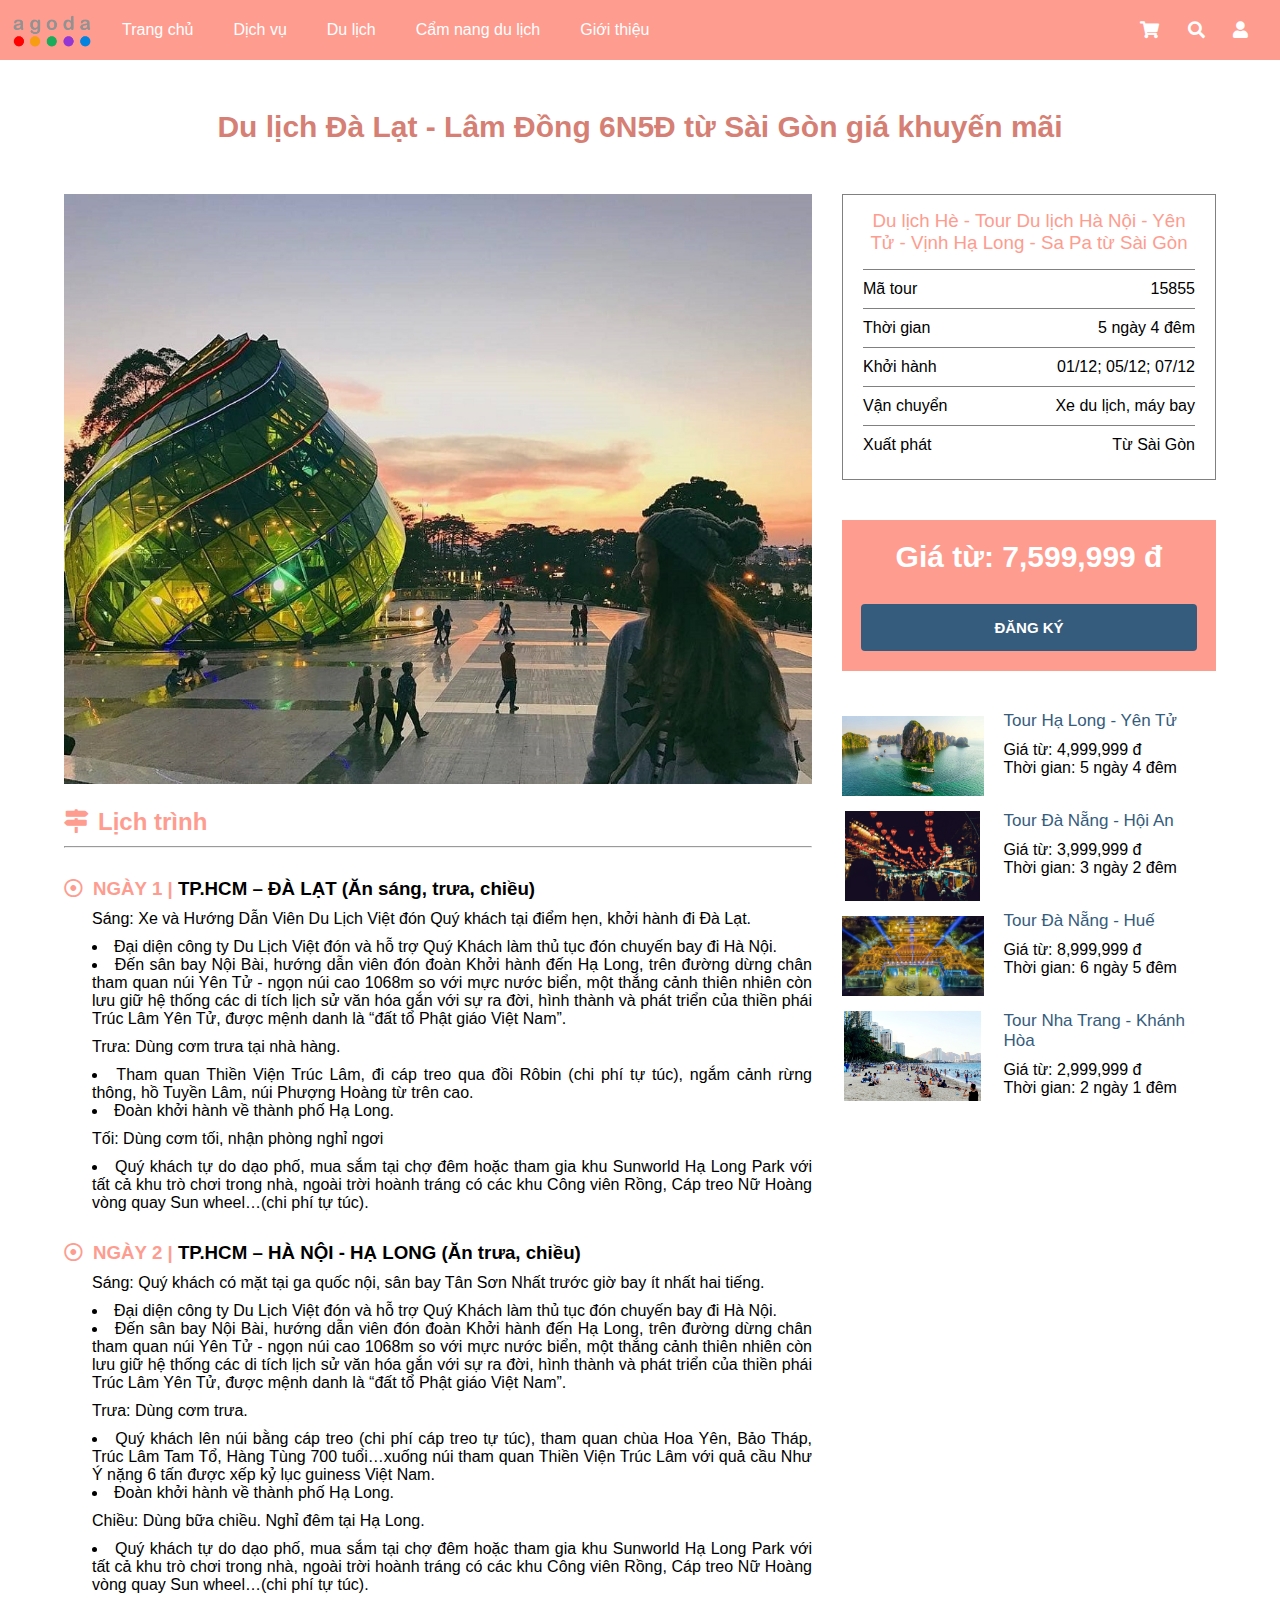
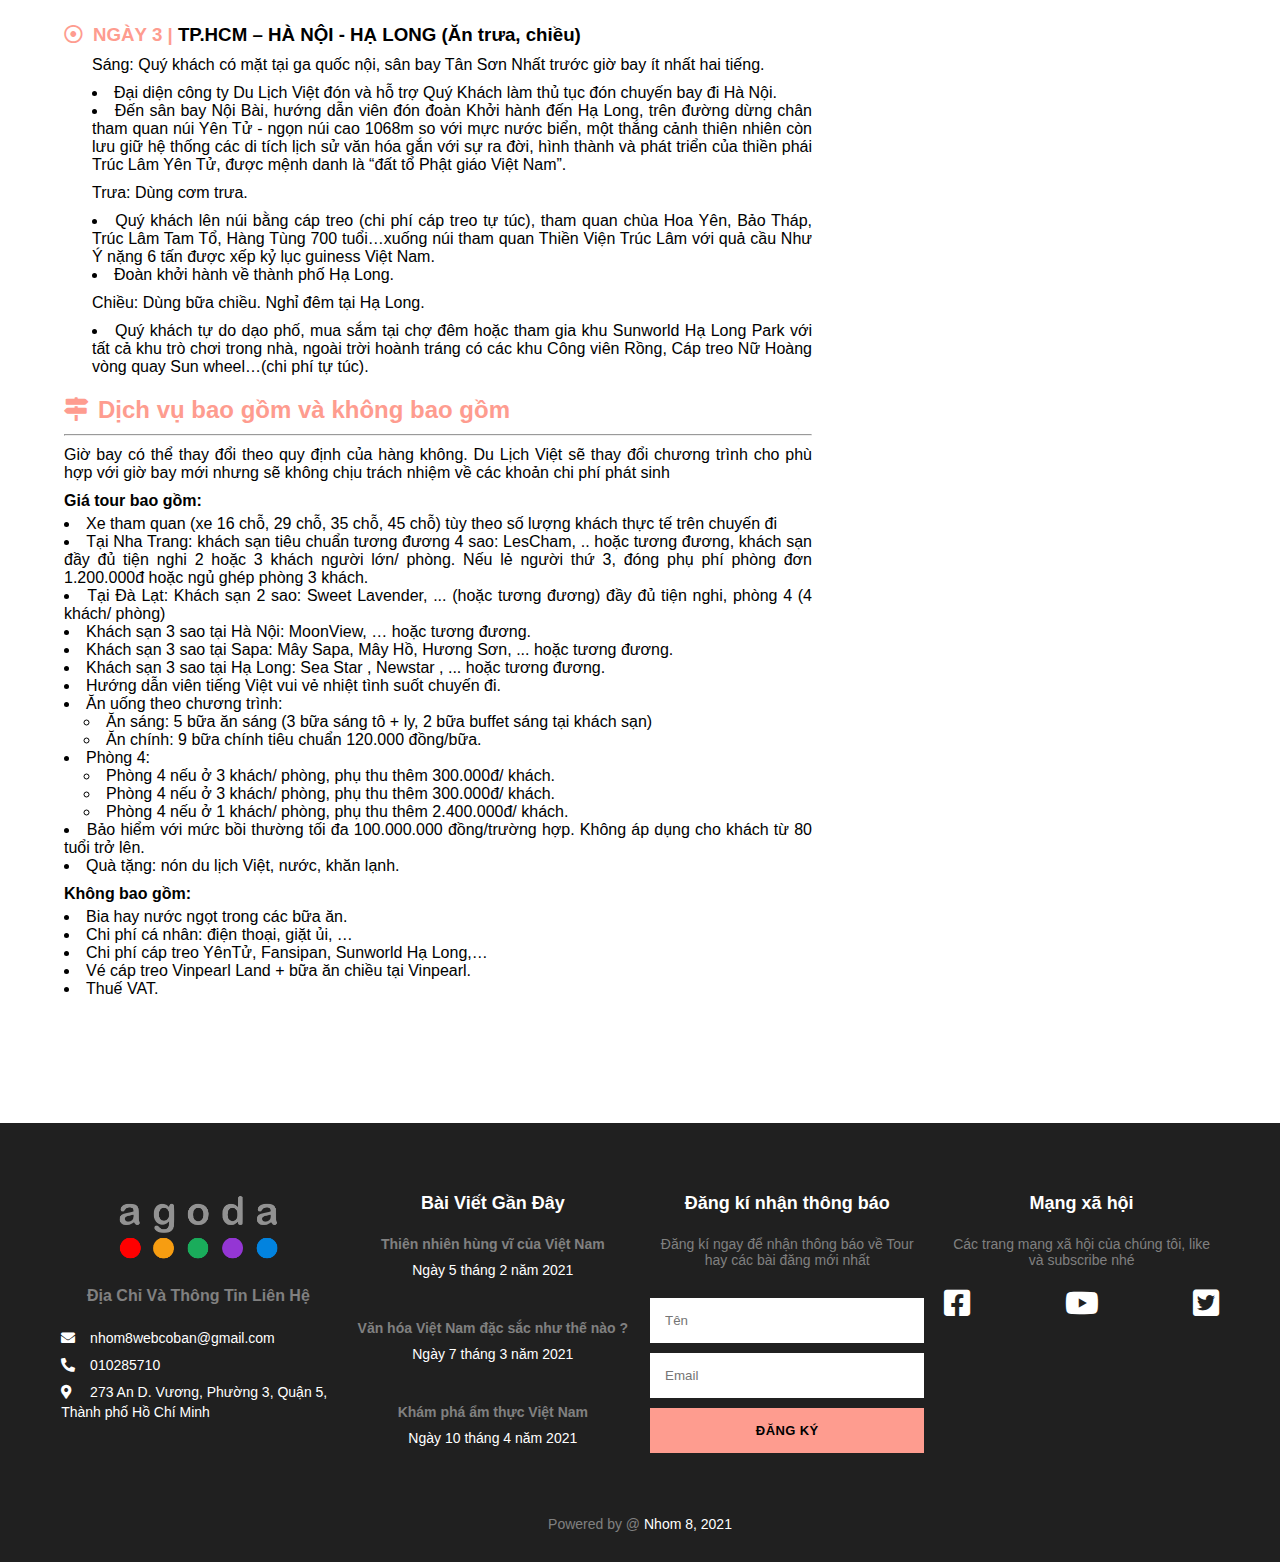
<file: DaLat.html>
<!DOCTYPE html>
<html lang="en">
<head>
    <meta charset="UTF-8">
    <meta http-equiv="X-UA-Compatible" content="IE=edge">
    <meta name="viewport" content="width=device-width, initial-scale=1.0">
    <link rel="stylesheet" href="./css/style.css">
    <link rel="stylesheet" href="./css/styletour.css">
    <link rel="stylesheet" href="./fonts/fontawesome-free-5.15.4/css/all.min.css">
    <link rel="shortcut icon" type="image/png" href="./img/favi.png"/>

    <title>Đà Lạt - Lâm Đồng</title>
</head>
<body>
    <div class="header">
        <!-- NAVBAR -->
        <div class="header-nav">
            <div class="header-logo"> 
                <a href="./index.html" class="header-logo-img"><img src="./img/Agoda_logo.png" alt=""></a>
            </div>
            <ul class="nav-list">
                    <!-- NAV home -->
                    <li class="nav-item">
                        <a href="./index.html" class="nav-item-link">Trang chủ</a>
                    </li>
                    <!-- NAV Dich vu -->
                    <li class="nav-item">
                        <a href="#" class="nav-item-link">Dịch vụ</a>

                        <div class="subnav">
                            <ul class="subnav-ul">
                                <li class="subnav-item">
                                    <a href="" class="subnav-item-link">
                                        Thuê xe
                                    </a>
                                </li>
                                <li class="subnav-item">
                                    <a href="" class="subnav-item-link">
                                        Vé máy bay
                                    </a>
                                </li>
                                <li class="subnav-item">
                                    <a href="" class="subnav-item-link">
                                        Bảo hiểm du lịch
                                    </a>
                                </li>
                        
                            </ul>
                        </div>
                    </li>

                    <!-- NAV du lich -->
                    <li class="nav-item">
                    <a href="#" class="nav-item-link">Du lịch</a>

                    <div class="subnav">
                        <ul class="subnav-ul">
                            <li class="subnav-item">
                                <a href="" class="subnav-item-link">
                                    Du lịch miền Bắc
                                </a>
                            </li>
                            <li class="subnav-item">
                                <a href="" class="subnav-item-link">
                                   Du lịch miền Trung 
                                </a>
                            </li>
                            <li class="subnav-item">
                                <a href="" class="subnav-item-link">
                                    Du lịch miền Nam
                                </a>
                            </li>
                            <li class="subnav-item">
                                <a href="" class="subnav-item-link">
                                    Du lịch miền Tây
                                </a>
                            </li>
                    
                        </ul>
                    </div>
                    </li>
                
                    <!-- NAV cam nang -->
                    <li class="nav-item">
                    <a href="#" class="nav-item-link">Cẩm nang du lịch</a>

                    <div class="subnav">
                        <ul class="subnav-ul">
                            <li class="subnav-item">
                                <a href="" class="subnav-item-link">
                                    Mẹo du lịch
                                </a>
                            </li>
                            <li class="subnav-item">
                                <a href="" class="subnav-item-link">
                                    Chia sẻ kinh nghiệm
                                </a>
                            </li>
                    
                        </ul>
                    </div>
                    </li>
                     <!-- NAV gioi thieu -->
                     <li class="nav-item">
                        <a href="#" class="nav-item-link">Giới thiệu</a>     

                        <div class="subnav">
                            <ul class="subnav-ul">
                                <li class="subnav-item">
                                    <a href="" class="subnav-item-link">
                                        Về chúng tôi
                                        </a>
                                </li>
                                <li class="subnav-item">
                                    <a href="" class="subnav-item-link">
                                        Lĩnh vực hoạt động
                                         </a>
                                </li>
                                <li class="subnav-item">
                                    <a href="" class="subnav-item-link">
                                        Nhân sự
                                        </a>
                                </li>
                                <li class="subnav-item">
                                    <a href="" class="subnav-item-link">
                                        Liên hệ
                                        </a>
                                </li>
                                <li class="subnav-item">
                                    <a href="" class="subnav-item-link">
                                        Dự án sắp tới
                                        </a>
                                </li>
                            </ul>
                        </div>
                    </li>
            </ul>
        </div>
        <div class="icon-list">
                <a href=""><i class="fas fa-shopping-cart"></i></a>
                <a href=""><i class="fas fa-search"></i></a>
                <a href=""><i class="fas fa-user"></i></a>
        </div>

    </div>
    <div class="main-noidungtour">
        <h2>Du lịch Đà Lạt - Lâm Đồng 6N5Đ từ Sài Gòn giá khuyến mãi</h2>
        <div class="noidungtour">
            <div class="content-introduce">
                <div class="big-img">
                    <img src="./img/halongitem4.jpg" alt="">
                </div>
                <div class="lichtrinh">
                    <h2 class="capital"><i class="fas fa-map-signs"></i>Lịch trình</h2>
                    <hr>
                    <ul class="ngay">
                        <h3><span><i class="far fa-dot-circle"></i>NGÀY 1 |</span> TP.HCM – ĐÀ LẠT (Ăn sáng, trưa, chiều)</h3>
                        <li class="buoi">
                            <h4>Sáng: Xe và Hướng Dẫn Viên Du Lịch Việt đón Quý khách tại điểm hẹn, khởi hành đi Đà Lạt.</h4>
                            <ul>
                                <li>Đại diện công ty Du Lịch Việt đón và hỗ trợ Quý Khách làm thủ tục đón chuyến bay đi Hà Nội.</li>
                                <li>Đến sân bay Nội Bài, hướng dẫn viên đón đoàn Khởi hành đến Hạ Long, trên đường dừng chân tham quan núi Yên Tử - ngọn núi cao 1068m so với mực nước biển, một thắng cảnh thiên nhiên còn lưu giữ hệ thống các di tích lịch sử văn hóa gắn với sự ra đời, hình thành và phát triển của thiền phái Trúc Lâm Yên Tử, được mệnh danh là “đất tổ Phật giáo Việt Nam”.</li>
                            </ul>
                        </li>
                        <li class="buoi">
                            <h4>Trưa: Dùng cơm trưa tại nhà hàng.</h4>
                            <ul>
                                <li>Tham quan Thiền Viện Trúc Lâm, đi cáp treo qua đồi Rôbin (chi phí tự túc), ngắm cảnh rừng thông, hồ Tuyền Lâm, núi Phượng Hoàng từ trên cao.</li>
                                <li>Đoàn khởi hành về thành phố Hạ Long.</li>
                            </ul>
                        </li>
                        <li class="buoi">
                            <h4>Tối: Dùng cơm tối, nhận phòng nghỉ ngơi</h4>
                            <ul>
                                <li>Quý khách tự do dạo phố, mua sắm tại chợ đêm hoặc tham gia khu Sunworld Hạ Long Park với tất cả khu trò chơi trong nhà, ngoài trời hoành tráng có các khu Công viên Rồng, Cáp treo Nữ Hoàng vòng quay Sun wheel…(chi phí tự túc).</li>
                            </ul>
                        </li>
                    </ul>
                    <ul class="ngay">
                        <h3><span><i class="far fa-dot-circle"></i>NGÀY 2 |</span> TP.HCM – HÀ NỘI - HẠ LONG (Ăn trưa, chiều)</h3>
                        <li class="buoi">
                            <h4>Sáng: Quý khách có mặt tại ga quốc nội, sân bay Tân Sơn Nhất trước giờ bay ít nhất hai tiếng.</h4>
                            <ul>
                                <li>Đại diện công ty Du Lịch Việt đón và hỗ trợ Quý Khách làm thủ tục đón chuyến bay đi Hà Nội.</li>
                                <li>Đến sân bay Nội Bài, hướng dẫn viên đón đoàn Khởi hành đến Hạ Long, trên đường dừng chân tham quan núi Yên Tử - ngọn núi cao 1068m so với mực nước biển, một thắng cảnh thiên nhiên còn lưu giữ hệ thống các di tích lịch sử văn hóa gắn với sự ra đời, hình thành và phát triển của thiền phái Trúc Lâm Yên Tử, được mệnh danh là “đất tổ Phật giáo Việt Nam”.</li>
                            </ul>
                        </li>
                        <li class="buoi">
                            <h4>Trưa: Dùng cơm trưa.</h4>
                            <ul>
                                <li>Quý khách lên núi bằng cáp treo (chi phí cáp treo tự túc), tham quan chùa Hoa Yên, Bảo Tháp, Trúc Lâm Tam Tổ, Hàng Tùng 700 tuổi…xuống núi tham quan Thiền Viện Trúc Lâm với quả cầu Như Ý nặng 6 tấn được xếp kỷ lục guiness Việt Nam.</li>
                                <li>Đoàn khởi hành về thành phố Hạ Long.</li>
                            </ul>
                        </li>
                        <li class="buoi">
                            <h4>Chiều: Dùng bữa chiều. Nghỉ đêm tại Hạ Long.</h4>
                            <ul>
                                <li>Quý khách tự do dạo phố, mua sắm tại chợ đêm hoặc tham gia khu Sunworld Hạ Long Park với tất cả khu trò chơi trong nhà, ngoài trời hoành tráng có các khu Công viên Rồng, Cáp treo Nữ Hoàng vòng quay Sun wheel…(chi phí tự túc).</li>
                            </ul>
                        </li>
                    </ul>
                    <ul class="ngay">
                        <h3><span><i class="far fa-dot-circle"></i>NGÀY 3 |</span> TP.HCM – HÀ NỘI - HẠ LONG (Ăn trưa, chiều)</h3>
                        <li class="buoi">
                            <h4>Sáng: Quý khách có mặt tại ga quốc nội, sân bay Tân Sơn Nhất trước giờ bay ít nhất hai tiếng.</h4>
                            <ul>
                                <li>Đại diện công ty Du Lịch Việt đón và hỗ trợ Quý Khách làm thủ tục đón chuyến bay đi Hà Nội.</li>
                                <li>Đến sân bay Nội Bài, hướng dẫn viên đón đoàn Khởi hành đến Hạ Long, trên đường dừng chân tham quan núi Yên Tử - ngọn núi cao 1068m so với mực nước biển, một thắng cảnh thiên nhiên còn lưu giữ hệ thống các di tích lịch sử văn hóa gắn với sự ra đời, hình thành và phát triển của thiền phái Trúc Lâm Yên Tử, được mệnh danh là “đất tổ Phật giáo Việt Nam”.</li>
                            </ul>
                        </li>
                        <li class="buoi">
                            <h4>Trưa: Dùng cơm trưa.</h4>
                            <ul>
                                <li>Quý khách lên núi bằng cáp treo (chi phí cáp treo tự túc), tham quan chùa Hoa Yên, Bảo Tháp, Trúc Lâm Tam Tổ, Hàng Tùng 700 tuổi…xuống núi tham quan Thiền Viện Trúc Lâm với quả cầu Như Ý nặng 6 tấn được xếp kỷ lục guiness Việt Nam.</li>
                                <li>Đoàn khởi hành về thành phố Hạ Long.</li>
                            </ul>
                        </li>
                        <li class="buoi">
                            <h4>Chiều: Dùng bữa chiều. Nghỉ đêm tại Hạ Long.</h4>
                            <ul>
                                <li>Quý khách tự do dạo phố, mua sắm tại chợ đêm hoặc tham gia khu Sunworld Hạ Long Park với tất cả khu trò chơi trong nhà, ngoài trời hoành tráng có các khu Công viên Rồng, Cáp treo Nữ Hoàng vòng quay Sun wheel…(chi phí tự túc).</li>
                            </ul>
                        </li>
                    </ul>

                </div>
                <div class="dichvu">
                    <h2 class="capital"><i class="fas fa-map-signs"></i>Dịch vụ bao gồm và không bao gồm</h2>
                    <hr>
                    <p class="extra">Giờ bay có thể thay đổi theo quy định của hàng không. Du Lịch Việt sẽ thay đổi chương trình cho phù hợp với giờ bay mới nhưng sẽ không chịu trách nhiệm về các khoản chi phí phát sinh</p>
                    <div class="baogom">
                        <h4>Giá tour bao gồm:</h4>
                        <ul>
                            <li>Xe tham quan (xe 16 chỗ, 29 chỗ, 35 chỗ, 45 chỗ) tùy theo số lượng khách thực tế trên chuyến đi</li>
                            <li>Tại Nha Trang: khách sạn tiêu chuẩn tương đương 4 sao: LesCham, .. hoặc tương đương, khách sạn đầy đủ tiện nghi 2 hoặc 3 khách người lớn/ phòng. Nếu lẻ người thứ 3, đóng phụ phí phòng đơn 1.200.000đ hoặc ngủ ghép phòng 3 khách.</li>
                            <li>Tại Đà Lạt: Khách sạn 2 sao: Sweet Lavender, ... (hoặc tương đương) đầy đủ tiện nghi, phòng 4 (4 khách/ phòng)</li>
                            <li>Khách sạn 3 sao tại Hà Nội: MoonView, … hoặc tương đương.</li>
                            <li>Khách sạn 3 sao tại Sapa: Mây Sapa, Mây Hồ, Hương Sơn, ... hoặc tương đương.</li>
                            <li>Khách sạn 3 sao tại Hạ Long: Sea Star , Newstar , ... hoặc tương đương.</li>
                            <li>Hướng dẫn viên tiếng Việt vui vẻ nhiệt tình suốt chuyến đi.</li>
                            <li>Ăn uống theo chương trình: </li>
                            <ul class="sublist">
                                <li>Ăn sáng: 5 bữa ăn sáng (3 bữa sáng tô + ly, 2 bữa buffet sáng tại khách sạn)</li>
                                <li>Ăn chính: 9 bữa chính tiêu chuẩn 120.000 đồng/bữa.</li>
                            </ul>
                            <li>Phòng 4: </li>
                            <ul class="sublist">
                                <li>Phòng 4 nếu ở 3 khách/ phòng, phụ thu thêm 300.000đ/ khách.</li>
                                <li>Phòng 4 nếu ở 3 khách/ phòng, phụ thu thêm 300.000đ/ khách.</li>
                                <li>Phòng 4 nếu ở 1 khách/ phòng, phụ thu thêm 2.400.000đ/ khách.</li>
                            </ul>
                            <li>Bảo hiểm với mức bồi thường tối đa 100.000.000 đồng/trường hợp. Không áp dụng cho khách từ 80 tuổi trở lên.</li>
                            <li>Quà tặng: nón du lịch Việt, nước, khăn lạnh.</li>
                        </ul>
                    </div>
                    <div class="khongbaogom">
                        <h4>Không bao gồm:</h4>
                        <ul>
                            <li>Bia hay nước ngọt trong các bữa ăn.</li>
                            <li>Chi phí cá nhân: điện thoại, giặt ủi, …</li>
                            <li>Chi phí cáp treo YênTử, Fansipan, Sunworld Hạ Long,…</li>
                            <li>Vé cáp treo Vinpearl Land + bữa ăn chiều tại Vinpearl.</li>
                            <li>Thuế VAT.</li>
                        </ul>
                    </div>
                </div>
            </div>
            <div class="content-booking">
                <ul class="infor-booking">
                    <div>
                        <h3>Du lịch Hè - Tour Du lịch Hà Nội - Yên Tử - Vịnh Hạ Long - Sa Pa từ Sài Gòn</h3>
                        <li class="row">
                            <h4>Mã tour</h4>
                            <p>15855</p>
                        </li>
                        <li class="row">
                            <h4>Thời gian</h4>
                            <p>5 ngày 4 đêm</p>
                        </li>
                        <li class="row">
                            <h4>Khởi hành</h4>
                            <p>01/12; 05/12; 07/12</p>
                        </li>
                        <li class="row">
                            <h4>Vận chuyển</h4>
                            <p>Xe du lịch, máy bay</p>
                        </li>
                        <li class="row">
                            <h4>Xuất phát</h4>
                            <p>Từ Sài Gòn</p>
                        </li>
                    </div>
                </ul>
                <div class="register">
                    <h2>Giá từ: 7,599,999 đ</h2>
                    <input value="ĐĂNG KÝ" type="submit" class="btn-register"></button>
                </div>
                <div class="gioithieu">
                    <div class="main-gt">
                        <div class="row item">
                            <div class="gt-item-img">
                                <a href="./HaLong.html"><img class ="image" src="./img/halongitem1.jpg" alt=""></a> 
                            </div>
                            <div class="gt-item-content">
                                <a href="./HaLong.html">Tour Hạ Long - Yên Tử</a> 
                                <p>Giá từ: 4,999,999 đ</p>
                                <p>Thời gian: 5 ngày 4 đêm</p>
                            </div>
                        </div>
                        <div class="row item">
                            <div class="gt-item-img">
                                <a href="./HoiAn.html"><img class ="image" src="./img/halongitem3.jpg" alt=""></a> 
                            </div>
                            <div class="gt-item-content">
                                <a href="./HoiAn.html">Tour Đà Nẵng - Hội An</a> 
                                <p>Giá từ: 3,999,999 đ</p>
                                <p>Thời gian: 3 ngày 2 đêm</p>
                            </div>
                        </div>
                        <div class="row item">
                            <div class="gt-item-img">
                                <a href="./Hue.html"><img class ="image" src="./img/halongitem2.jpg" alt=""></a> 
                            </div>
                            <div class="gt-item-content">
                                <a href="./Hue.html">Tour Đà Nẵng - Huế</a> 
                                <p>Giá từ: 8,999,999 đ</p>
                                <p>Thời gian: 6 ngày 5 đêm</p>
                            </div>
                        </div>
                        <div class="row item">
                            <div class="gt-item-img">
                                <a href="./NhaTrang.html"><img class ="image" src="./img/halongitem5.jpg" alt=""></a> 
                            </div>
                            <div class="gt-item-content">
                                <a href="./NhaTrang.html">Tour Nha Trang - Khánh Hòa</a> 
                                <p>Giá từ: 2,999,999 đ</p>
                                <p>Thời gian: 2 ngày 1 đêm</p>
                            </div>
                        </div>
                    </div>
                </div>
            </div>
        </div>
    </div>
    <div class="footer">
        <div class="main-footer">
            <div class="row body-footer">
                <div class="body-footer-section">
                    <div class="footer-img">
                        <img src="./img/Agoda_logo.png" alt="">
                    </div>
                    <p class="footer-img-text">
                        <b> Địa Chỉ Và Thông Tin Liên Hệ </b>                       
                    </p>
                    <div class="footer-infor">
                        <div class="footer-infor-section">
                            <i class="fas fa-envelope"></i>
                            <a href="">nhom8webcoban@gmail.com</a>
                        </div>
                        <div class="footer-infor-section">
                            <i class="fas fa-phone-alt"></i>
                            <a href="">010285710</a>
                        </div>
                        <div class="footer-infor-section">
                            <i class="fas fa-map-marker-alt"></i>
                            <a href="">273 An D. Vương, Phường 3, Quận 5, Thành phố Hồ Chí Minh</a>
                        </div>
                    </div>
                </div>
                <div class="body-footer-section">
                    <h2 class="head-text-recent-post">Bài Viết Gần Đây</h2>
                    <div class="body-recent-post">
                        <div class="body-recent-post-item">
                            <a href="./thiennhienhungvi.html" class="sub-text-subscribe recent-post-location"><b>Thiên nhiên hùng vĩ của Việt Nam</b></a>
                            <a href="./thiennhienhungvi.html" class="recent-post-time">Ngày 5 tháng 2 năm 2021</a>
                        </div>
                        <div class="body-recent-post-item">
                            <a href="./vanhoa.html" class="sub-text-subscribe recent-post-location"><b>Văn hóa Việt Nam đặc sắc như thế nào ?</b></a>
                            <a href="./vanhoa.html" class="recent-post-time">Ngày 7 tháng 3 năm 2021</a>
                        </div>
                        <div class="body-recent-post-item">
                            <a href="./amthucphongphu.html" class="sub-text-subscribe recent-post-location"><b>Khám phá ẩm thực Việt Nam</b></a>
                            <a href="./amthucphongphu.html" class="recent-post-time">Ngày 10 tháng 4 năm 2021</a>
                        </div>

                    </div>
                </div>
                <div class="body-footer-section">
                    <h2 class="head-text-subscribe">Đăng kí nhận thông báo</h2>
                    <p class="sub-text-subscribe">Đăng kí ngay để nhận thông báo về Tour hay các bài đăng mới nhất</p>
                    <div class="body-subscribe">
                        <form action="" class="form-subscribe">
                            <input type="text" name="" placeholder="Tên" class="form-name">
                            <input type="email" name="" placeholder="Email" class="form-email">
                            <input value="ĐĂNG KÝ" type="submit" class="form-submit"></button>
                        </form>
                    </div>
                </div>
                <div class="body-footer-section">
                    <h2 class="head-text-social-network">Mạng xã hội</h2>
                    <p class="sub-text-subscribe social-sub-text">Các trang mạng xã hội của chúng tôi, like và subscribe nhé</p>
                    <div class="row body-social-network">
                        <a href="https://www.facebook.com/van.thong.16548/"><i class="fab fa-facebook-square"></i></a>
                        <a href="https://www.agoda.com/"><i class="fab fa-youtube"></i></a>
                        <a href=""><i class="fab fa-twitter-square"></i></a>
                    </div>
                </div>
            </div>
        </div>
        <div class="sub-footer">
            <p><span>Powered by @</span> Nhom 8, 2021</p>
        </div>
    </div> 
</body>
</html>
</file>
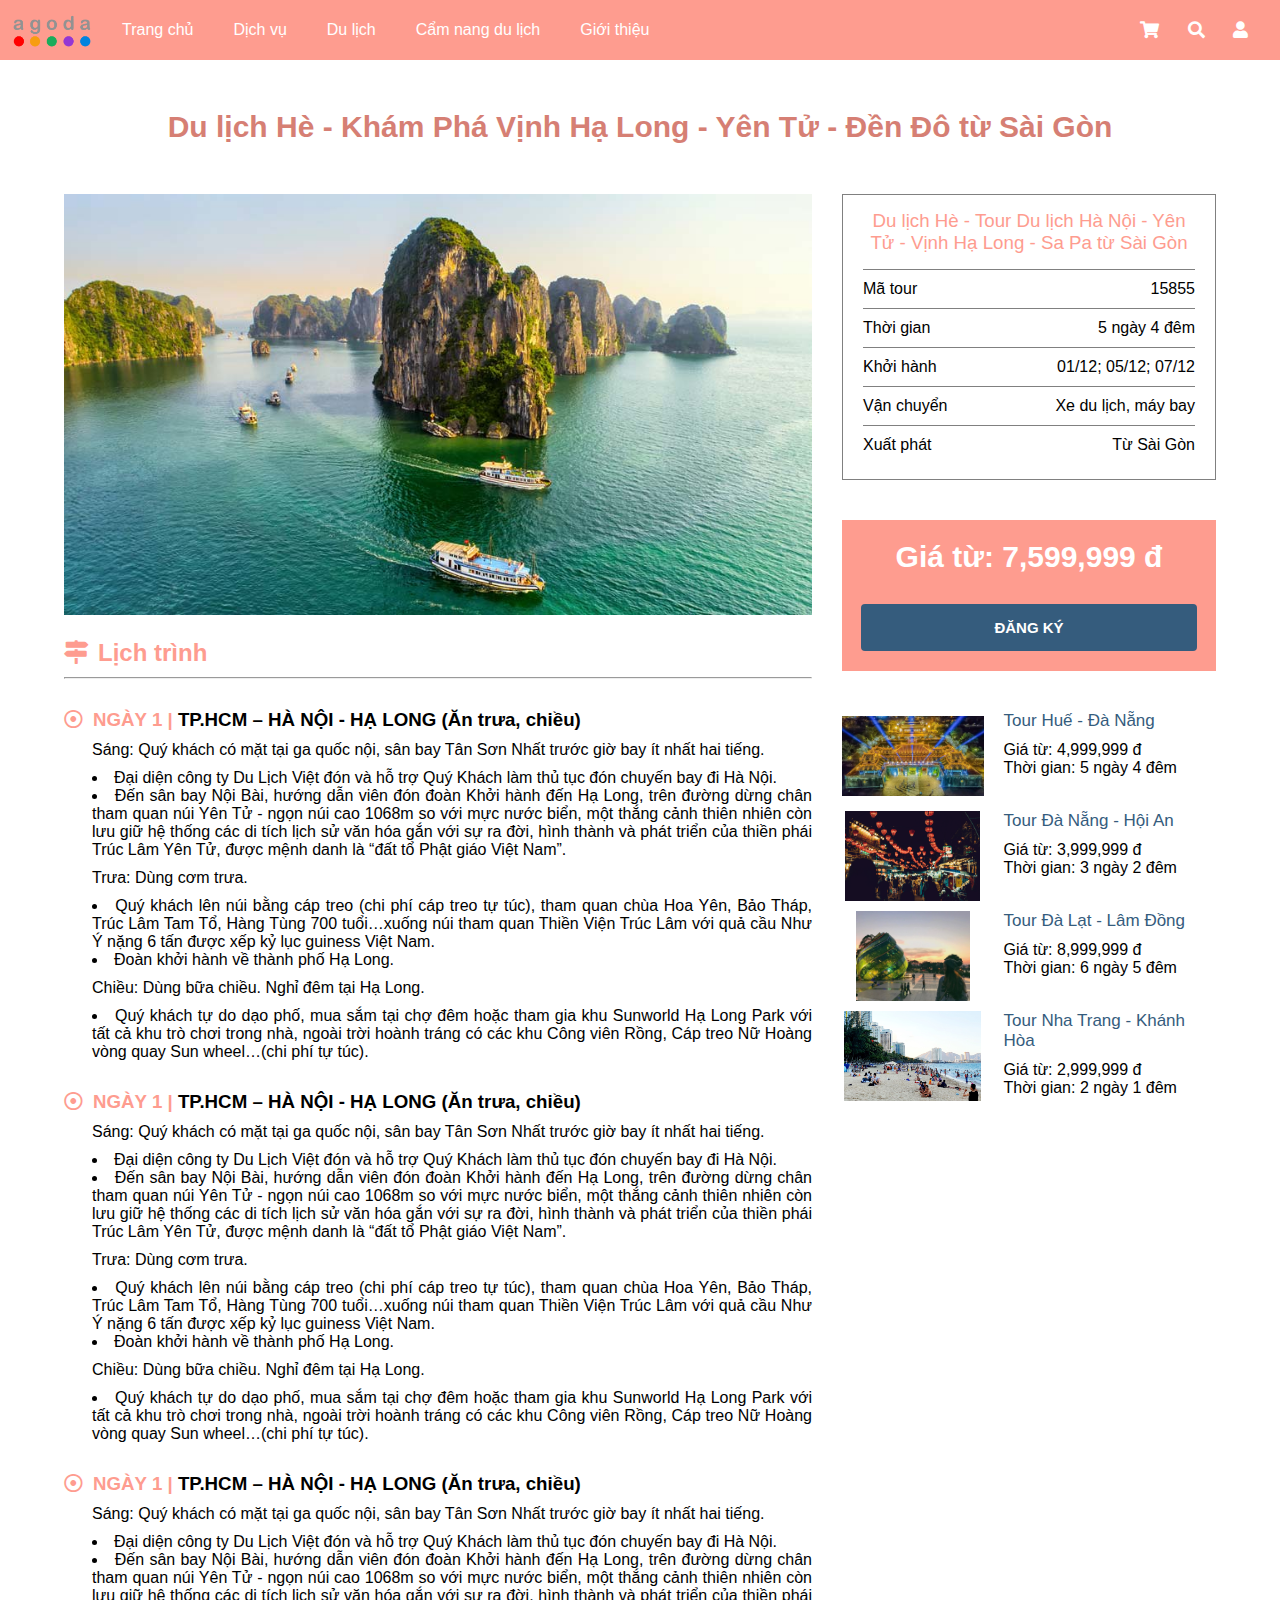
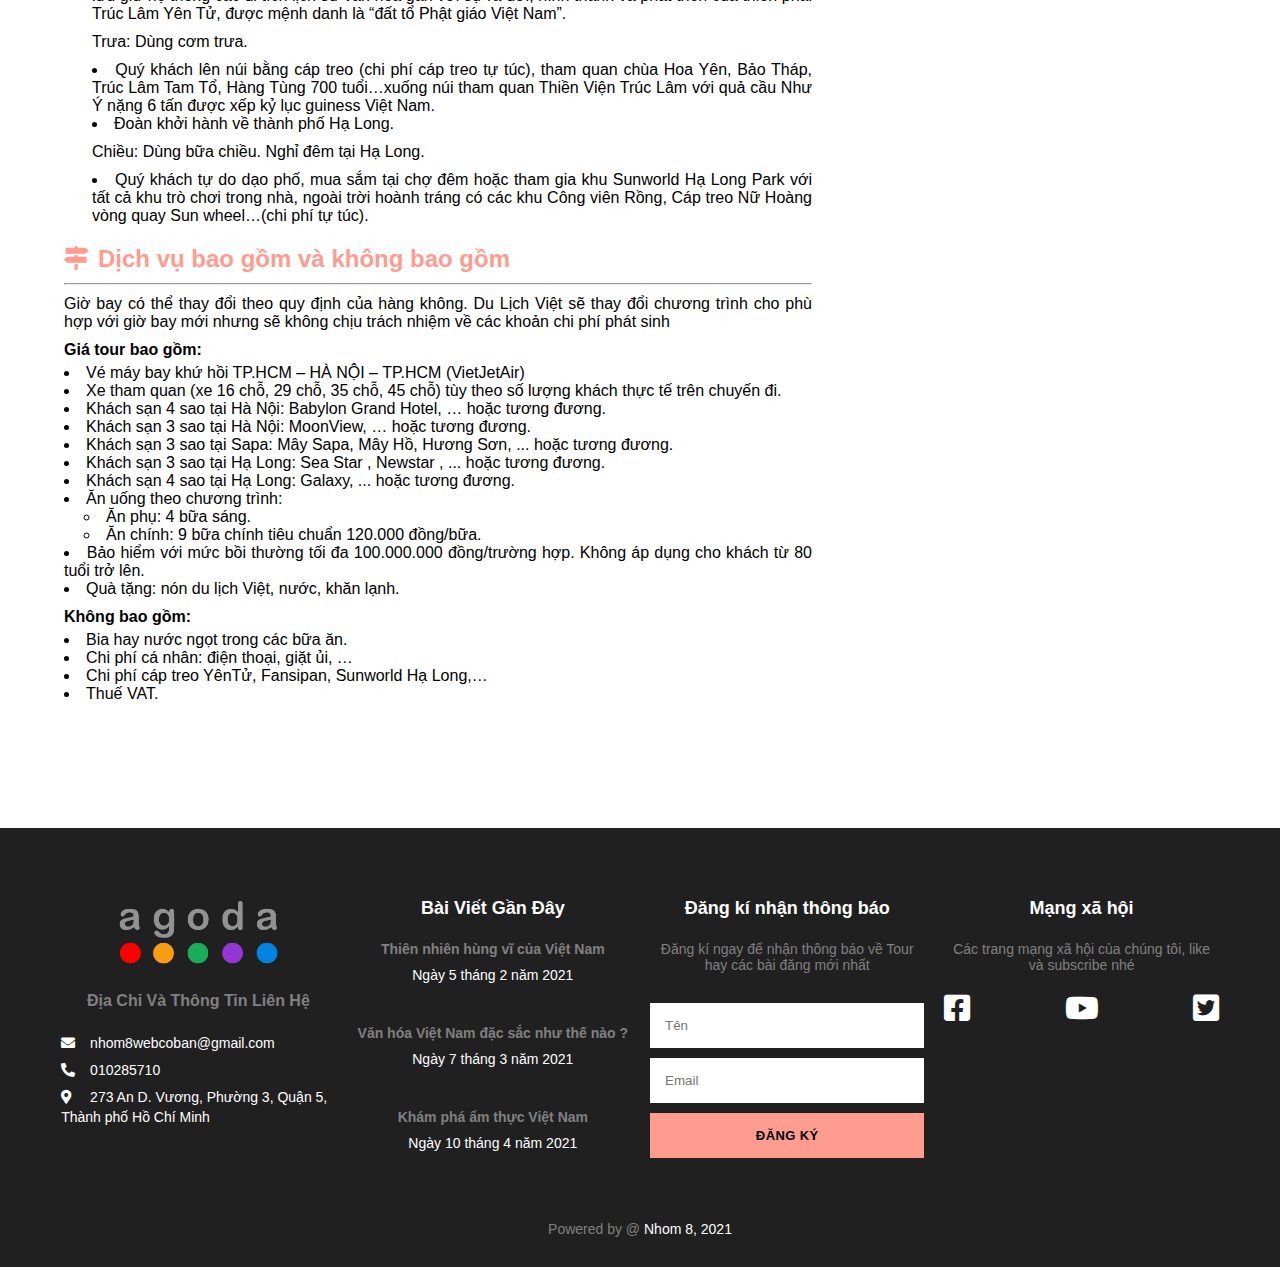
<file: HaLong.html>
<!DOCTYPE html>
<html lang="en">
<head>
    <meta charset="UTF-8">
    <meta http-equiv="X-UA-Compatible" content="IE=edge">
    <meta name="viewport" content="width=device-width, initial-scale=1.0">
    <link rel="stylesheet" href="./css/style.css">
    <link rel="stylesheet" href="./css/styletour.css">
    <link rel="stylesheet" href="./fonts/fontawesome-free-5.15.4/css/all.min.css">
    <link rel="shortcut icon" type="image/png" href="./img/favi.png"/>

    <title>Vịnh Hạ Long</title>
</head>
<body>
    <div class="header">
        <!-- NAVBAR -->
        <div class="header-nav">
            <div class="header-logo"> 
                <a href="./index.html" class="header-logo-img"><img src="./img/Agoda_logo.png" alt=""></a>
            </div>
            <ul class="nav-list">
                    <!-- NAV home -->
                    <li class="nav-item">
                        <a href="./index.html" class="nav-item-link">Trang chủ</a>
                    </li>
                    <!-- NAV Dich vu -->
                    <li class="nav-item">
                        <a href="#" class="nav-item-link">Dịch vụ</a>

                        <div class="subnav">
                            <ul class="subnav-ul">
                                <li class="subnav-item">
                                    <a href="" class="subnav-item-link">
                                        Thuê xe
                                    </a>
                                </li>
                                <li class="subnav-item">
                                    <a href="" class="subnav-item-link">
                                        Vé máy bay
                                    </a>
                                </li>
                                <li class="subnav-item">
                                    <a href="" class="subnav-item-link">
                                        Bảo hiểm du lịch
                                    </a>
                                </li>
                        
                            </ul>
                        </div>
                    </li>

                    <!-- NAV du lich -->
                    <li class="nav-item">
                    <a href="#" class="nav-item-link">Du lịch</a>

                    <div class="subnav">
                        <ul class="subnav-ul">
                            <li class="subnav-item">
                                <a href="" class="subnav-item-link">
                                    Du lịch miền Bắc
                                </a>
                            </li>
                            <li class="subnav-item">
                                <a href="" class="subnav-item-link">
                                   Du lịch miền Trung 
                                </a>
                            </li>
                            <li class="subnav-item">
                                <a href="" class="subnav-item-link">
                                    Du lịch miền Nam
                                </a>
                            </li>
                            <li class="subnav-item">
                                <a href="" class="subnav-item-link">
                                    Du lịch miền Tây
                                </a>
                            </li>
                    
                        </ul>
                    </div>
                    </li>
                
                    <!-- NAV cam nang -->
                    <li class="nav-item">
                    <a href="#" class="nav-item-link">Cẩm nang du lịch</a>

                    <div class="subnav">
                        <ul class="subnav-ul">
                            <li class="subnav-item">
                                <a href="" class="subnav-item-link">
                                    Mẹo du lịch
                                </a>
                            </li>
                            <li class="subnav-item">
                                <a href="" class="subnav-item-link">
                                    Chia sẻ kinh nghiệm
                                </a>
                            </li>
                    
                        </ul>
                    </div>
                    </li>
                     <!-- NAV gioi thieu -->
                     <li class="nav-item">
                        <a href="#" class="nav-item-link">Giới thiệu</a>     

                        <div class="subnav">
                            <ul class="subnav-ul">
                                <li class="subnav-item">
                                    <a href="" class="subnav-item-link">
                                        Về chúng tôi
                                        </a>
                                </li>
                                <li class="subnav-item">
                                    <a href="" class="subnav-item-link">
                                        Lĩnh vực hoạt động
                                         </a>
                                </li>
                                <li class="subnav-item">
                                    <a href="" class="subnav-item-link">
                                        Nhân sự
                                        </a>
                                </li>
                                <li class="subnav-item">
                                    <a href="" class="subnav-item-link">
                                        Liên hệ
                                        </a>
                                </li>
                                <li class="subnav-item">
                                    <a href="" class="subnav-item-link">
                                        Dự án sắp tới
                                        </a>
                                </li>
                            </ul>
                        </div>
                    </li>
            </ul>
        </div>
        <div class="icon-list">
                <a href=""><i class="fas fa-shopping-cart"></i></a>
                <a href=""><i class="fas fa-search"></i></a>
                <a href=""><i class="fas fa-user"></i></a>
        </div>

    </div>
    <div class="main-noidungtour">
        <h2>Du lịch Hè - Khám Phá Vịnh Hạ Long - Yên Tử - Đền Đô từ Sài Gòn</h2>
        <div class="noidungtour">
            <div class="content-introduce">
                <div class="big-img">
                    <img src="./img/halongitem1.jpg" alt="">
                </div>
                <div class="lichtrinh">
                    <h2 class="capital"><i class="fas fa-map-signs"></i>Lịch trình</h2>
                    <hr>
                    <ul class="ngay">
                        <h3><span><i class="far fa-dot-circle"></i>NGÀY 1 |</span> TP.HCM – HÀ NỘI - HẠ LONG (Ăn trưa, chiều)</h3>
                        <li class="buoi">
                            <h4>Sáng: Quý khách có mặt tại ga quốc nội, sân bay Tân Sơn Nhất trước giờ bay ít nhất hai tiếng.</h4>
                            <ul>
                                <li>Đại diện công ty Du Lịch Việt đón và hỗ trợ Quý Khách làm thủ tục đón chuyến bay đi Hà Nội.</li>
                                <li>Đến sân bay Nội Bài, hướng dẫn viên đón đoàn Khởi hành đến Hạ Long, trên đường dừng chân tham quan núi Yên Tử - ngọn núi cao 1068m so với mực nước biển, một thắng cảnh thiên nhiên còn lưu giữ hệ thống các di tích lịch sử văn hóa gắn với sự ra đời, hình thành và phát triển của thiền phái Trúc Lâm Yên Tử, được mệnh danh là “đất tổ Phật giáo Việt Nam”.</li>
                            </ul>
                        </li>
                        <li class="buoi">
                            <h4>Trưa: Dùng cơm trưa.</h4>
                            <ul>
                                <li>Quý khách lên núi bằng cáp treo (chi phí cáp treo tự túc), tham quan chùa Hoa Yên, Bảo Tháp, Trúc Lâm Tam Tổ, Hàng Tùng 700 tuổi…xuống núi tham quan Thiền Viện Trúc Lâm với quả cầu Như Ý nặng 6 tấn được xếp kỷ lục guiness Việt Nam.</li>
                                <li>Đoàn khởi hành về thành phố Hạ Long.</li>
                            </ul>
                        </li>
                        <li class="buoi">
                            <h4>Chiều: Dùng bữa chiều. Nghỉ đêm tại Hạ Long.</h4>
                            <ul>
                                <li>Quý khách tự do dạo phố, mua sắm tại chợ đêm hoặc tham gia khu Sunworld Hạ Long Park với tất cả khu trò chơi trong nhà, ngoài trời hoành tráng có các khu Công viên Rồng, Cáp treo Nữ Hoàng vòng quay Sun wheel…(chi phí tự túc).</li>
                            </ul>
                        </li>
                    </ul>
                    <ul class="ngay">
                        <h3><span><i class="far fa-dot-circle"></i>NGÀY 1 |</span> TP.HCM – HÀ NỘI - HẠ LONG (Ăn trưa, chiều)</h3>
                        <li class="buoi">
                            <h4>Sáng: Quý khách có mặt tại ga quốc nội, sân bay Tân Sơn Nhất trước giờ bay ít nhất hai tiếng.</h4>
                            <ul>
                                <li>Đại diện công ty Du Lịch Việt đón và hỗ trợ Quý Khách làm thủ tục đón chuyến bay đi Hà Nội.</li>
                                <li>Đến sân bay Nội Bài, hướng dẫn viên đón đoàn Khởi hành đến Hạ Long, trên đường dừng chân tham quan núi Yên Tử - ngọn núi cao 1068m so với mực nước biển, một thắng cảnh thiên nhiên còn lưu giữ hệ thống các di tích lịch sử văn hóa gắn với sự ra đời, hình thành và phát triển của thiền phái Trúc Lâm Yên Tử, được mệnh danh là “đất tổ Phật giáo Việt Nam”.</li>
                            </ul>
                        </li>
                        <li class="buoi">
                            <h4>Trưa: Dùng cơm trưa.</h4>
                            <ul>
                                <li>Quý khách lên núi bằng cáp treo (chi phí cáp treo tự túc), tham quan chùa Hoa Yên, Bảo Tháp, Trúc Lâm Tam Tổ, Hàng Tùng 700 tuổi…xuống núi tham quan Thiền Viện Trúc Lâm với quả cầu Như Ý nặng 6 tấn được xếp kỷ lục guiness Việt Nam.</li>
                                <li>Đoàn khởi hành về thành phố Hạ Long.</li>
                            </ul>
                        </li>
                        <li class="buoi">
                            <h4>Chiều: Dùng bữa chiều. Nghỉ đêm tại Hạ Long.</h4>
                            <ul>
                                <li>Quý khách tự do dạo phố, mua sắm tại chợ đêm hoặc tham gia khu Sunworld Hạ Long Park với tất cả khu trò chơi trong nhà, ngoài trời hoành tráng có các khu Công viên Rồng, Cáp treo Nữ Hoàng vòng quay Sun wheel…(chi phí tự túc).</li>
                            </ul>
                        </li>
                    </ul>
                    <ul class="ngay">
                        <h3><span><i class="far fa-dot-circle"></i>NGÀY 1 |</span> TP.HCM – HÀ NỘI - HẠ LONG (Ăn trưa, chiều)</h3>
                        <li class="buoi">
                            <h4>Sáng: Quý khách có mặt tại ga quốc nội, sân bay Tân Sơn Nhất trước giờ bay ít nhất hai tiếng.</h4>
                            <ul>
                                <li>Đại diện công ty Du Lịch Việt đón và hỗ trợ Quý Khách làm thủ tục đón chuyến bay đi Hà Nội.</li>
                                <li>Đến sân bay Nội Bài, hướng dẫn viên đón đoàn Khởi hành đến Hạ Long, trên đường dừng chân tham quan núi Yên Tử - ngọn núi cao 1068m so với mực nước biển, một thắng cảnh thiên nhiên còn lưu giữ hệ thống các di tích lịch sử văn hóa gắn với sự ra đời, hình thành và phát triển của thiền phái Trúc Lâm Yên Tử, được mệnh danh là “đất tổ Phật giáo Việt Nam”.</li>
                            </ul>
                        </li>
                        <li class="buoi">
                            <h4>Trưa: Dùng cơm trưa.</h4>
                            <ul>
                                <li>Quý khách lên núi bằng cáp treo (chi phí cáp treo tự túc), tham quan chùa Hoa Yên, Bảo Tháp, Trúc Lâm Tam Tổ, Hàng Tùng 700 tuổi…xuống núi tham quan Thiền Viện Trúc Lâm với quả cầu Như Ý nặng 6 tấn được xếp kỷ lục guiness Việt Nam.</li>
                                <li>Đoàn khởi hành về thành phố Hạ Long.</li>
                            </ul>
                        </li>
                        <li class="buoi">
                            <h4>Chiều: Dùng bữa chiều. Nghỉ đêm tại Hạ Long.</h4>
                            <ul>
                                <li>Quý khách tự do dạo phố, mua sắm tại chợ đêm hoặc tham gia khu Sunworld Hạ Long Park với tất cả khu trò chơi trong nhà, ngoài trời hoành tráng có các khu Công viên Rồng, Cáp treo Nữ Hoàng vòng quay Sun wheel…(chi phí tự túc).</li>
                            </ul>
                        </li>
                    </ul>

                </div>
                <div class="dichvu">
                    <h2 class="capital"><i class="fas fa-map-signs"></i>Dịch vụ bao gồm và không bao gồm</h2>
                    <hr>
                    <p class="extra">Giờ bay có thể thay đổi theo quy định của hàng không. Du Lịch Việt sẽ thay đổi chương trình cho phù hợp với giờ bay mới nhưng sẽ không chịu trách nhiệm về các khoản chi phí phát sinh</p>
                    <div class="baogom">
                        <h4>Giá tour bao gồm:</h4>
                        <ul>
                            <li>Vé máy bay khứ hồi TP.HCM – HÀ NỘI – TP.HCM (VietJetAir)</li>
                            <li>Xe tham quan (xe 16 chỗ, 29 chỗ, 35 chỗ, 45 chỗ) tùy theo số lượng khách thực tế trên chuyến đi.</li>
                            <li>Khách sạn 4 sao tại Hà Nội: Babylon Grand Hotel, … hoặc tương đương.</li>
                            <li>Khách sạn 3 sao tại Hà Nội: MoonView, … hoặc tương đương.</li>
                            <li>Khách sạn 3 sao tại Sapa: Mây Sapa, Mây Hồ, Hương Sơn, ... hoặc tương đương.</li>
                            <li>Khách sạn 3 sao tại Hạ Long: Sea Star , Newstar , ... hoặc tương đương.</li>
                            <li>Khách sạn 4 sao tại Hạ Long: Galaxy, ... hoặc tương đương.</li>
                            <li>Ăn uống theo chương trình: </li>
                            <ul class="sublist">
                                <li>Ăn phụ: 4 bữa sáng.</li>
                                <li>Ăn chính: 9 bữa chính tiêu chuẩn 120.000 đồng/bữa.</li>
                            </ul>
                            <li>Bảo hiểm với mức bồi thường tối đa 100.000.000 đồng/trường hợp. Không áp dụng cho khách từ 80 tuổi trở lên.</li>
                            <li>Quà tặng: nón du lịch Việt, nước, khăn lạnh.</li>
                        </ul>
                    </div>
                    <div class="khongbaogom">
                        <h4>Không bao gồm:</h4>
                        <ul>
                            <li>Bia hay nước ngọt trong các bữa ăn.</li>
                            <li>Chi phí cá nhân: điện thoại, giặt ủi, …</li>
                            <li>Chi phí cáp treo YênTử, Fansipan, Sunworld Hạ Long,…</li>
                            <li>Thuế VAT.</li>
                        </ul>
                    </div>
                </div>
            </div>
            <div class="content-booking">
                <ul class="infor-booking">
                    <div>
                        <h3>Du lịch Hè - Tour Du lịch Hà Nội - Yên Tử - Vịnh Hạ Long - Sa Pa từ Sài Gòn</h3>
                        <li class="row">
                            <h4>Mã tour</h4>
                            <p>15855</p>
                        </li>
                        <li class="row">
                            <h4>Thời gian</h4>
                            <p>5 ngày 4 đêm</p>
                        </li>
                        <li class="row">
                            <h4>Khởi hành</h4>
                            <p>01/12; 05/12; 07/12</p>
                        </li>
                        <li class="row">
                            <h4>Vận chuyển</h4>
                            <p>Xe du lịch, máy bay</p>
                        </li>
                        <li class="row">
                            <h4>Xuất phát</h4>
                            <p>Từ Sài Gòn</p>
                        </li>
                    </div>
                </ul>
                <div class="register">
                    <h2>Giá từ: 7,599,999 đ</h2>
                    <input value="ĐĂNG KÝ" type="submit" class="btn-register"></button>
                </div>
                <div class="gioithieu">
                    <div class="main-gt">
                        <div class="row item">
                            <div class="gt-item-img">
                                <a href="./Hue.html"><img class ="image" src="./img/halongitem2.jpg" alt=""></a> 
                            </div>
                            <div class="gt-item-content">
                                <a href="./Hue.html">Tour Huế - Đà Nẵng</a> 
                                <p>Giá từ: 4,999,999 đ</p>
                                <p>Thời gian: 5 ngày 4 đêm</p>
                            </div>
                        </div>
                        <div class="row item">
                            <div class="gt-item-img">
                                <a href="./HoiAn.html"><img class ="image" src="./img/halongitem3.jpg" alt=""></a> 
                            </div>
                            <div class="gt-item-content">
                                <a href="./HoiAn.html">Tour Đà Nẵng - Hội An</a> 
                                <p>Giá từ: 3,999,999 đ</p>
                                <p>Thời gian: 3 ngày 2 đêm</p>
                            </div>
                        </div>
                        <div class="row item">
                            <div class="gt-item-img">
                                <a href="./DaLat.html"><img class ="image" src="./img/halongitem4.jpg" alt=""></a> 
                            </div>
                            <div class="gt-item-content">
                                <a href="./DaLat.html">Tour Đà Lạt - Lâm Đồng</a> 
                                <p>Giá từ: 8,999,999 đ</p>
                                <p>Thời gian: 6 ngày 5 đêm</p>
                            </div>
                        </div>
                        <div class="row item">
                            <div class="gt-item-img">
                                <a href="./NhaTrang.html"><img class ="image" src="./img/halongitem5.jpg" alt=""></a> 
                            </div>
                            <div class="gt-item-content">
                                <a href="./NhaTrang.html">Tour Nha Trang - Khánh Hòa</a> 
                                <p>Giá từ: 2,999,999 đ</p>
                                <p>Thời gian: 2 ngày 1 đêm</p>
                            </div>
                        </div>
                    </div>
                </div>
            </div>
        </div>
    </div>
    <div class="footer">
        <div class="main-footer">
            <div class="row body-footer">
                <div class="body-footer-section">
                    <div class="footer-img">
                        <img src="./img/Agoda_logo.png" alt="">
                    </div>
                    <p class="footer-img-text">
                        <b> Địa Chỉ Và Thông Tin Liên Hệ </b>                       
                    </p>
                    <div class="footer-infor">
                        <div class="footer-infor-section">
                            <i class="fas fa-envelope"></i>
                            <a href="">nhom8webcoban@gmail.com</a>
                        </div>
                        <div class="footer-infor-section">
                            <i class="fas fa-phone-alt"></i>
                            <a href="">010285710</a>
                        </div>
                        <div class="footer-infor-section">
                            <i class="fas fa-map-marker-alt"></i>
                            <a href="">273 An D. Vương, Phường 3, Quận 5, Thành phố Hồ Chí Minh</a>
                        </div>
                    </div>
                </div>
                <div class="body-footer-section">
                    <h2 class="head-text-recent-post">Bài Viết Gần Đây</h2>
                    <div class="body-recent-post">
                        <div class="body-recent-post-item">
                            <a href="./thiennhienhungvi.html" class="sub-text-subscribe recent-post-location"><b>Thiên nhiên hùng vĩ của Việt Nam</b></a>
                            <a href="./thiennhienhungvi.html" class="recent-post-time">Ngày 5 tháng 2 năm 2021</a>
                        </div>
                        <div class="body-recent-post-item">
                            <a href="./vanhoa.html" class="sub-text-subscribe recent-post-location"><b>Văn hóa Việt Nam đặc sắc như thế nào ?</b></a>
                            <a href="./vanhoa.html" class="recent-post-time">Ngày 7 tháng 3 năm 2021</a>
                        </div>
                        <div class="body-recent-post-item">
                            <a href="./amthucphongphu.html" class="sub-text-subscribe recent-post-location"><b>Khám phá ẩm thực Việt Nam</b></a>
                            <a href="./amthucphongphu.html" class="recent-post-time">Ngày 10 tháng 4 năm 2021</a>
                        </div>

                    </div>
                </div>
                <div class="body-footer-section">
                    <h2 class="head-text-subscribe">Đăng kí nhận thông báo</h2>
                    <p class="sub-text-subscribe">Đăng kí ngay để nhận thông báo về Tour hay các bài đăng mới nhất</p>
                    <div class="body-subscribe">
                        <form action="" class="form-subscribe">
                            <input type="text" name="" placeholder="Tên" class="form-name">
                            <input type="email" name="" placeholder="Email" class="form-email">
                            <input value="ĐĂNG KÝ" type="submit" class="form-submit"></button>
                        </form>
                    </div>
                </div>
                <div class="body-footer-section">
                    <h2 class="head-text-social-network">Mạng xã hội</h2>
                    <p class="sub-text-subscribe social-sub-text">Các trang mạng xã hội của chúng tôi, like và subscribe nhé</p>
                    <div class="row body-social-network">
                        <a href="https://www.facebook.com/van.thong.16548/"><i class="fab fa-facebook-square"></i></a>
                        <a href="https://www.agoda.com/"><i class="fab fa-youtube"></i></a>
                        <a href=""><i class="fab fa-twitter-square"></i></a>
                    </div>
                </div>
            </div>
        </div>
        <div class="sub-footer">
            <p><span>Powered by @</span> Nhom 8, 2021</p>
        </div>
    </div> 
</body>
</html>
</file>
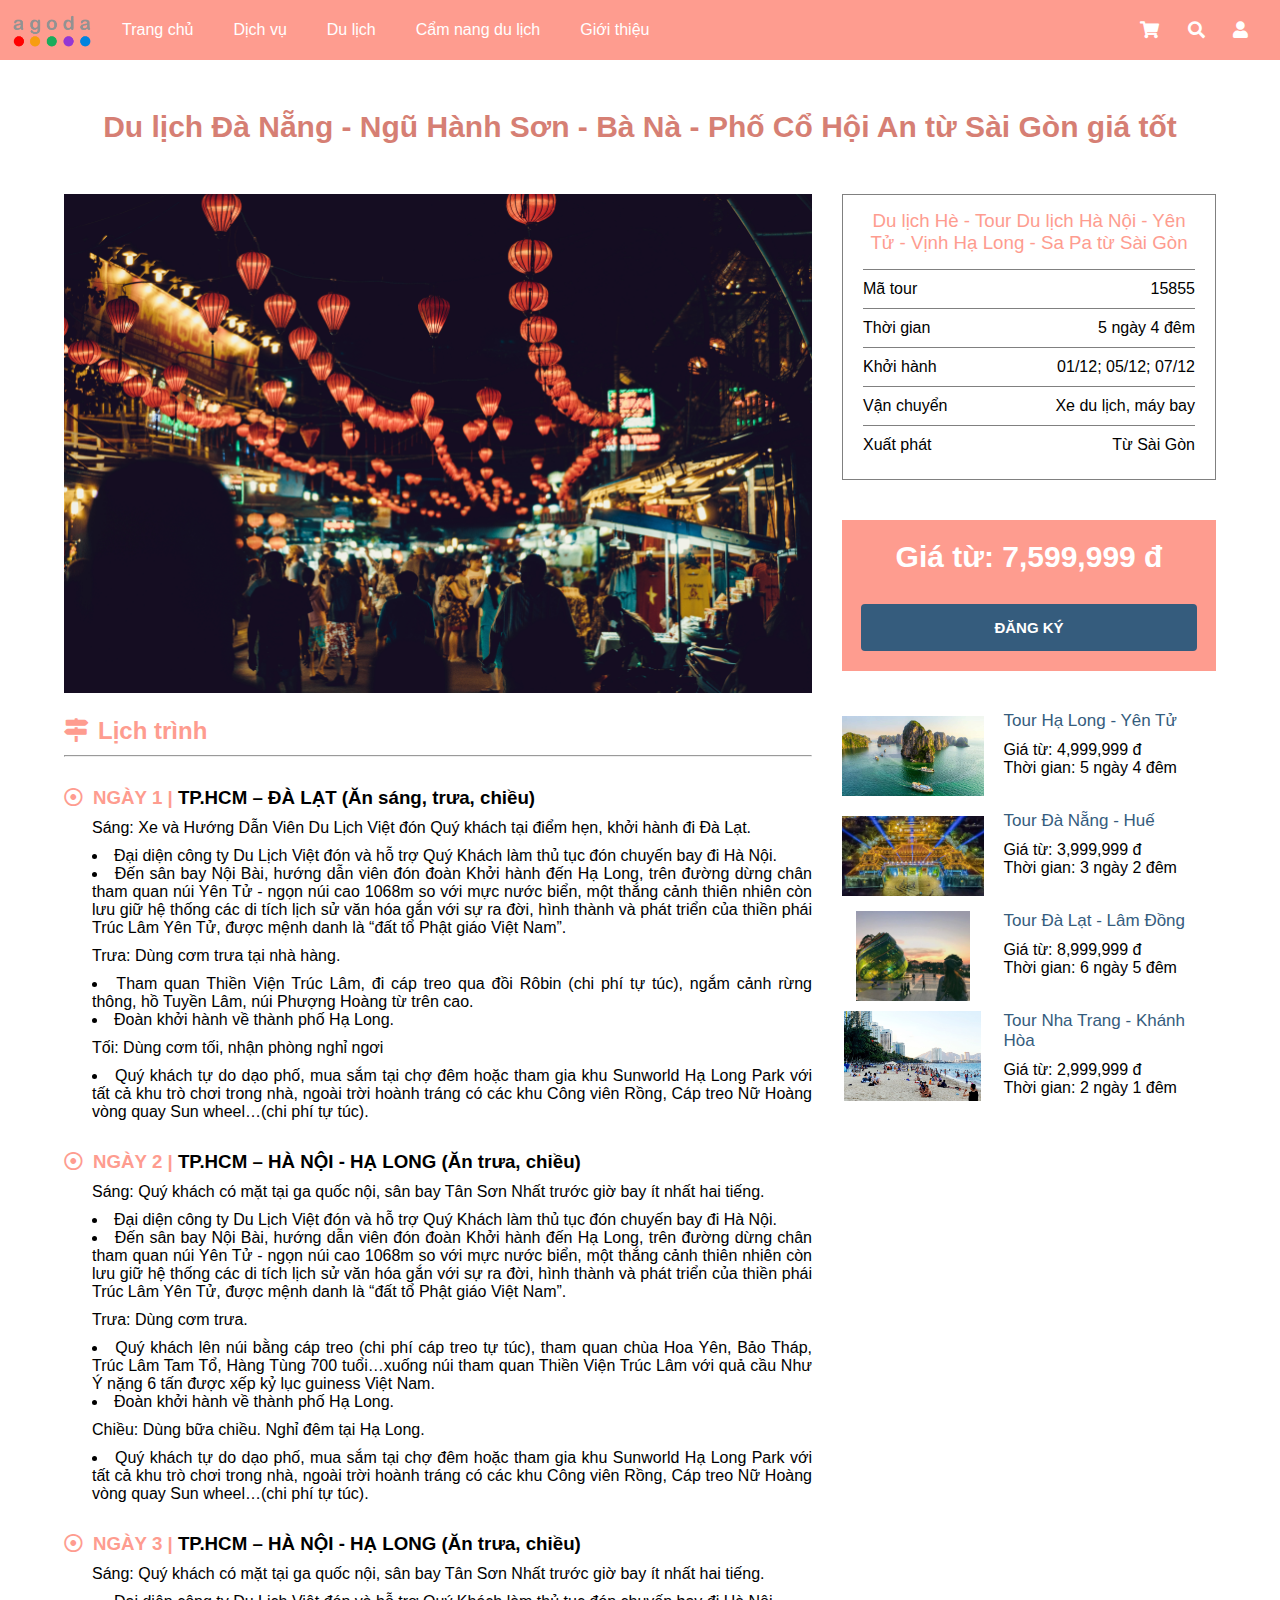
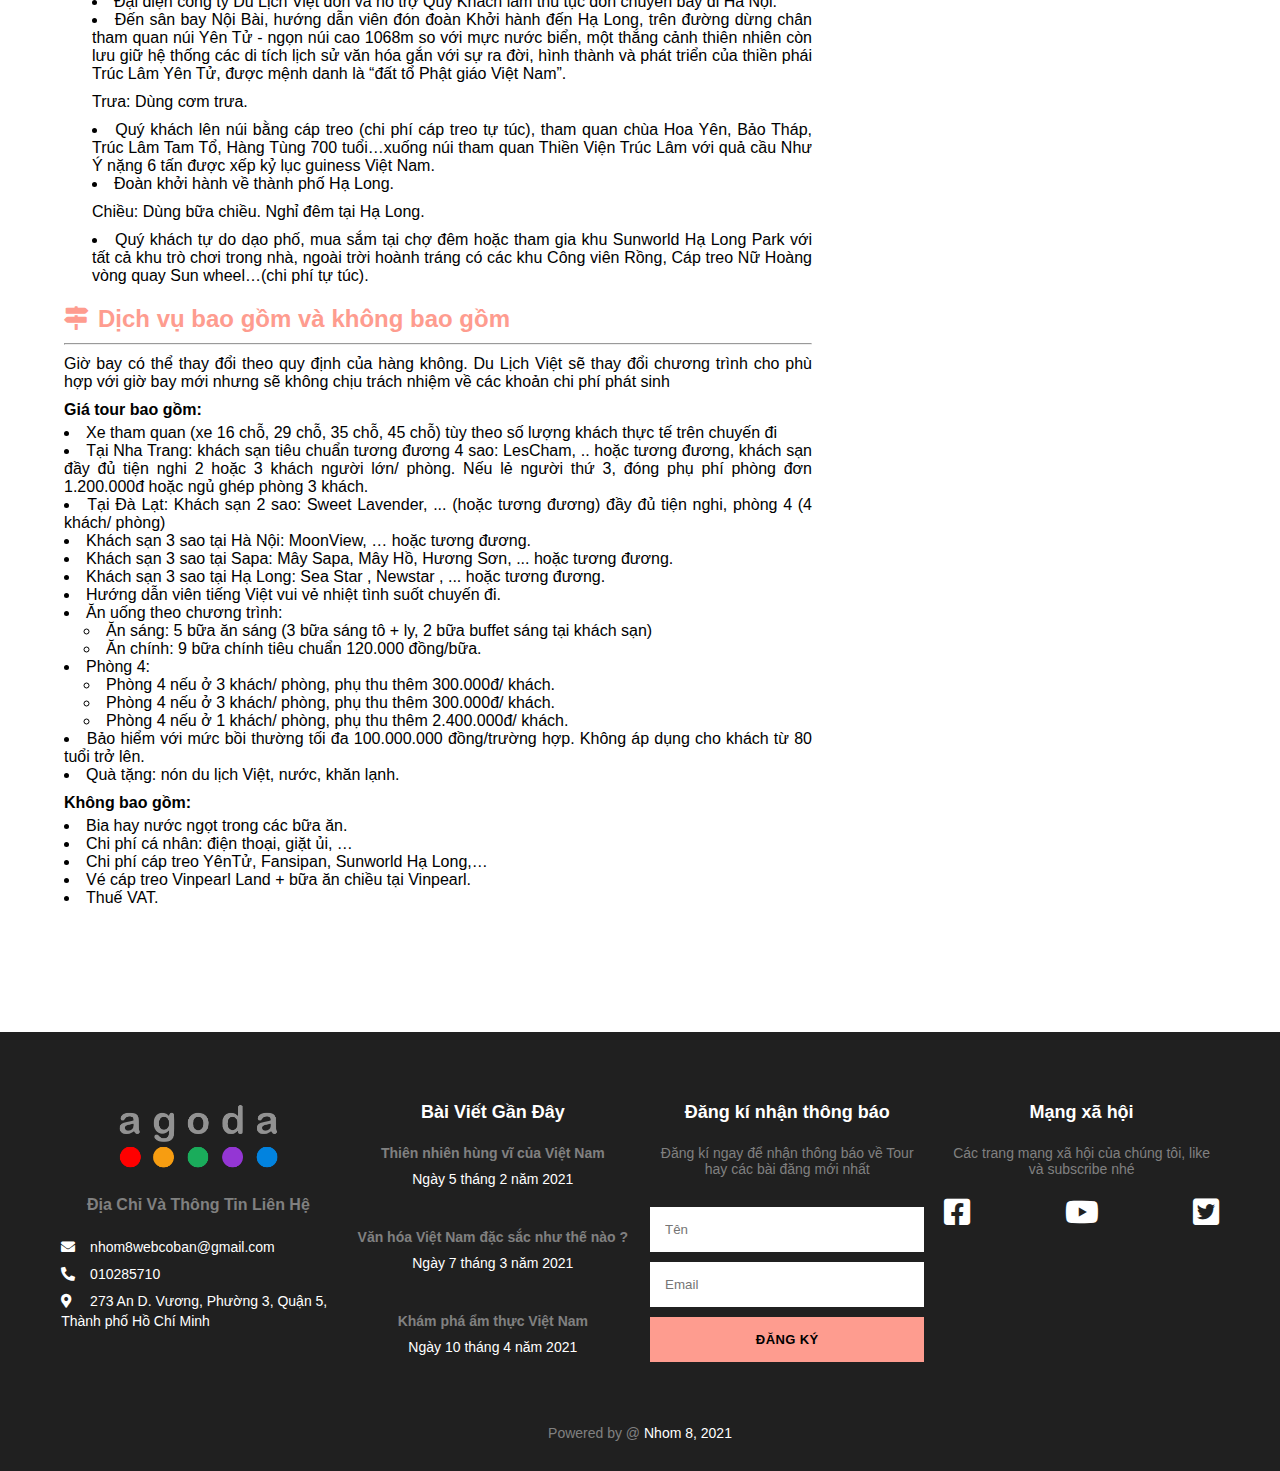
<file: HoiAn.html>
<!DOCTYPE html>
<html lang="en">
<head>
    <meta charset="UTF-8">
    <meta http-equiv="X-UA-Compatible" content="IE=edge">
    <meta name="viewport" content="width=device-width, initial-scale=1.0">
    <link rel="stylesheet" href="./css/style.css">
    <link rel="stylesheet" href="./css/styletour.css">
    <link rel="stylesheet" href="./fonts/fontawesome-free-5.15.4/css/all.min.css">
    <link rel="shortcut icon" type="image/png" href="./img/favi.png"/>

    <title>Đà Nẵng - Hội An</title>
</head>
<body>
    <div class="header">
        <!-- NAVBAR -->
        <div class="header-nav">
            <div class="header-logo"> 
                <a href="./index.html" class="header-logo-img"><img src="./img/Agoda_logo.png" alt=""></a>
            </div>
            <ul class="nav-list">
                    <!-- NAV home -->
                    <li class="nav-item">
                        <a href="./index.html" class="nav-item-link">Trang chủ</a>
                    </li>
                    <!-- NAV Dich vu -->
                    <li class="nav-item">
                        <a href="#" class="nav-item-link">Dịch vụ</a>

                        <div class="subnav">
                            <ul class="subnav-ul">
                                <li class="subnav-item">
                                    <a href="" class="subnav-item-link">
                                        Thuê xe
                                    </a>
                                </li>
                                <li class="subnav-item">
                                    <a href="" class="subnav-item-link">
                                        Vé máy bay
                                    </a>
                                </li>
                                <li class="subnav-item">
                                    <a href="" class="subnav-item-link">
                                        Bảo hiểm du lịch
                                    </a>
                                </li>
                        
                            </ul>
                        </div>
                    </li>

                    <!-- NAV du lich -->
                    <li class="nav-item">
                    <a href="#" class="nav-item-link">Du lịch</a>

                    <div class="subnav">
                        <ul class="subnav-ul">
                            <li class="subnav-item">
                                <a href="" class="subnav-item-link">
                                    Du lịch miền Bắc
                                </a>
                            </li>
                            <li class="subnav-item">
                                <a href="" class="subnav-item-link">
                                   Du lịch miền Trung 
                                </a>
                            </li>
                            <li class="subnav-item">
                                <a href="" class="subnav-item-link">
                                    Du lịch miền Nam
                                </a>
                            </li>
                            <li class="subnav-item">
                                <a href="" class="subnav-item-link">
                                    Du lịch miền Tây
                                </a>
                            </li>
                    
                        </ul>
                    </div>
                    </li>
                
                    <!-- NAV cam nang -->
                    <li class="nav-item">
                    <a href="#" class="nav-item-link">Cẩm nang du lịch</a>

                    <div class="subnav">
                        <ul class="subnav-ul">
                            <li class="subnav-item">
                                <a href="" class="subnav-item-link">
                                    Mẹo du lịch
                                </a>
                            </li>
                            <li class="subnav-item">
                                <a href="" class="subnav-item-link">
                                    Chia sẻ kinh nghiệm
                                </a>
                            </li>
                    
                        </ul>
                    </div>
                    </li>
                     <!-- NAV gioi thieu -->
                     <li class="nav-item">
                        <a href="#" class="nav-item-link">Giới thiệu</a>     

                        <div class="subnav">
                            <ul class="subnav-ul">
                                <li class="subnav-item">
                                    <a href="" class="subnav-item-link">
                                        Về chúng tôi
                                        </a>
                                </li>
                                <li class="subnav-item">
                                    <a href="" class="subnav-item-link">
                                        Lĩnh vực hoạt động
                                         </a>
                                </li>
                                <li class="subnav-item">
                                    <a href="" class="subnav-item-link">
                                        Nhân sự
                                        </a>
                                </li>
                                <li class="subnav-item">
                                    <a href="" class="subnav-item-link">
                                        Liên hệ
                                        </a>
                                </li>
                                <li class="subnav-item">
                                    <a href="" class="subnav-item-link">
                                        Dự án sắp tới
                                        </a>
                                </li>
                            </ul>
                        </div>
                    </li>
            </ul>
        </div>
        <div class="icon-list">
                <a href=""><i class="fas fa-shopping-cart"></i></a>
                <a href=""><i class="fas fa-search"></i></a>
                <a href=""><i class="fas fa-user"></i></a>
        </div>

    </div>
    <div class="main-noidungtour">
        <h2>Du lịch Đà Nẵng - Ngũ Hành Sơn - Bà Nà - Phố Cổ Hội An từ Sài Gòn giá tốt</h2>
        <div class="noidungtour">
            <div class="content-introduce">
                <div class="big-img">
                    <img src="./img/halongitem3.jpg" alt="">
                </div>
                <div class="lichtrinh">
                    <h2 class="capital"><i class="fas fa-map-signs"></i>Lịch trình</h2>
                    <hr>
                    <ul class="ngay">
                        <h3><span><i class="far fa-dot-circle"></i>NGÀY 1 |</span> TP.HCM – ĐÀ LẠT (Ăn sáng, trưa, chiều)</h3>
                        <li class="buoi">
                            <h4>Sáng: Xe và Hướng Dẫn Viên Du Lịch Việt đón Quý khách tại điểm hẹn, khởi hành đi Đà Lạt.</h4>
                            <ul>
                                <li>Đại diện công ty Du Lịch Việt đón và hỗ trợ Quý Khách làm thủ tục đón chuyến bay đi Hà Nội.</li>
                                <li>Đến sân bay Nội Bài, hướng dẫn viên đón đoàn Khởi hành đến Hạ Long, trên đường dừng chân tham quan núi Yên Tử - ngọn núi cao 1068m so với mực nước biển, một thắng cảnh thiên nhiên còn lưu giữ hệ thống các di tích lịch sử văn hóa gắn với sự ra đời, hình thành và phát triển của thiền phái Trúc Lâm Yên Tử, được mệnh danh là “đất tổ Phật giáo Việt Nam”.</li>
                            </ul>
                        </li>
                        <li class="buoi">
                            <h4>Trưa: Dùng cơm trưa tại nhà hàng.</h4>
                            <ul>
                                <li>Tham quan Thiền Viện Trúc Lâm, đi cáp treo qua đồi Rôbin (chi phí tự túc), ngắm cảnh rừng thông, hồ Tuyền Lâm, núi Phượng Hoàng từ trên cao.</li>
                                <li>Đoàn khởi hành về thành phố Hạ Long.</li>
                            </ul>
                        </li>
                        <li class="buoi">
                            <h4>Tối: Dùng cơm tối, nhận phòng nghỉ ngơi</h4>
                            <ul>
                                <li>Quý khách tự do dạo phố, mua sắm tại chợ đêm hoặc tham gia khu Sunworld Hạ Long Park với tất cả khu trò chơi trong nhà, ngoài trời hoành tráng có các khu Công viên Rồng, Cáp treo Nữ Hoàng vòng quay Sun wheel…(chi phí tự túc).</li>
                            </ul>
                        </li>
                    </ul>
                    <ul class="ngay">
                        <h3><span><i class="far fa-dot-circle"></i>NGÀY 2 |</span> TP.HCM – HÀ NỘI - HẠ LONG (Ăn trưa, chiều)</h3>
                        <li class="buoi">
                            <h4>Sáng: Quý khách có mặt tại ga quốc nội, sân bay Tân Sơn Nhất trước giờ bay ít nhất hai tiếng.</h4>
                            <ul>
                                <li>Đại diện công ty Du Lịch Việt đón và hỗ trợ Quý Khách làm thủ tục đón chuyến bay đi Hà Nội.</li>
                                <li>Đến sân bay Nội Bài, hướng dẫn viên đón đoàn Khởi hành đến Hạ Long, trên đường dừng chân tham quan núi Yên Tử - ngọn núi cao 1068m so với mực nước biển, một thắng cảnh thiên nhiên còn lưu giữ hệ thống các di tích lịch sử văn hóa gắn với sự ra đời, hình thành và phát triển của thiền phái Trúc Lâm Yên Tử, được mệnh danh là “đất tổ Phật giáo Việt Nam”.</li>
                            </ul>
                        </li>
                        <li class="buoi">
                            <h4>Trưa: Dùng cơm trưa.</h4>
                            <ul>
                                <li>Quý khách lên núi bằng cáp treo (chi phí cáp treo tự túc), tham quan chùa Hoa Yên, Bảo Tháp, Trúc Lâm Tam Tổ, Hàng Tùng 700 tuổi…xuống núi tham quan Thiền Viện Trúc Lâm với quả cầu Như Ý nặng 6 tấn được xếp kỷ lục guiness Việt Nam.</li>
                                <li>Đoàn khởi hành về thành phố Hạ Long.</li>
                            </ul>
                        </li>
                        <li class="buoi">
                            <h4>Chiều: Dùng bữa chiều. Nghỉ đêm tại Hạ Long.</h4>
                            <ul>
                                <li>Quý khách tự do dạo phố, mua sắm tại chợ đêm hoặc tham gia khu Sunworld Hạ Long Park với tất cả khu trò chơi trong nhà, ngoài trời hoành tráng có các khu Công viên Rồng, Cáp treo Nữ Hoàng vòng quay Sun wheel…(chi phí tự túc).</li>
                            </ul>
                        </li>
                    </ul>
                    <ul class="ngay">
                        <h3><span><i class="far fa-dot-circle"></i>NGÀY 3 |</span> TP.HCM – HÀ NỘI - HẠ LONG (Ăn trưa, chiều)</h3>
                        <li class="buoi">
                            <h4>Sáng: Quý khách có mặt tại ga quốc nội, sân bay Tân Sơn Nhất trước giờ bay ít nhất hai tiếng.</h4>
                            <ul>
                                <li>Đại diện công ty Du Lịch Việt đón và hỗ trợ Quý Khách làm thủ tục đón chuyến bay đi Hà Nội.</li>
                                <li>Đến sân bay Nội Bài, hướng dẫn viên đón đoàn Khởi hành đến Hạ Long, trên đường dừng chân tham quan núi Yên Tử - ngọn núi cao 1068m so với mực nước biển, một thắng cảnh thiên nhiên còn lưu giữ hệ thống các di tích lịch sử văn hóa gắn với sự ra đời, hình thành và phát triển của thiền phái Trúc Lâm Yên Tử, được mệnh danh là “đất tổ Phật giáo Việt Nam”.</li>
                            </ul>
                        </li>
                        <li class="buoi">
                            <h4>Trưa: Dùng cơm trưa.</h4>
                            <ul>
                                <li>Quý khách lên núi bằng cáp treo (chi phí cáp treo tự túc), tham quan chùa Hoa Yên, Bảo Tháp, Trúc Lâm Tam Tổ, Hàng Tùng 700 tuổi…xuống núi tham quan Thiền Viện Trúc Lâm với quả cầu Như Ý nặng 6 tấn được xếp kỷ lục guiness Việt Nam.</li>
                                <li>Đoàn khởi hành về thành phố Hạ Long.</li>
                            </ul>
                        </li>
                        <li class="buoi">
                            <h4>Chiều: Dùng bữa chiều. Nghỉ đêm tại Hạ Long.</h4>
                            <ul>
                                <li>Quý khách tự do dạo phố, mua sắm tại chợ đêm hoặc tham gia khu Sunworld Hạ Long Park với tất cả khu trò chơi trong nhà, ngoài trời hoành tráng có các khu Công viên Rồng, Cáp treo Nữ Hoàng vòng quay Sun wheel…(chi phí tự túc).</li>
                            </ul>
                        </li>
                    </ul>

                </div>
                <div class="dichvu">
                    <h2 class="capital"><i class="fas fa-map-signs"></i>Dịch vụ bao gồm và không bao gồm</h2>
                    <hr>
                    <p class="extra">Giờ bay có thể thay đổi theo quy định của hàng không. Du Lịch Việt sẽ thay đổi chương trình cho phù hợp với giờ bay mới nhưng sẽ không chịu trách nhiệm về các khoản chi phí phát sinh</p>
                    <div class="baogom">
                        <h4>Giá tour bao gồm:</h4>
                        <ul>
                            <li>Xe tham quan (xe 16 chỗ, 29 chỗ, 35 chỗ, 45 chỗ) tùy theo số lượng khách thực tế trên chuyến đi</li>
                            <li>Tại Nha Trang: khách sạn tiêu chuẩn tương đương 4 sao: LesCham, .. hoặc tương đương, khách sạn đầy đủ tiện nghi 2 hoặc 3 khách người lớn/ phòng. Nếu lẻ người thứ 3, đóng phụ phí phòng đơn 1.200.000đ hoặc ngủ ghép phòng 3 khách.</li>
                            <li>Tại Đà Lạt: Khách sạn 2 sao: Sweet Lavender, ... (hoặc tương đương) đầy đủ tiện nghi, phòng 4 (4 khách/ phòng)</li>
                            <li>Khách sạn 3 sao tại Hà Nội: MoonView, … hoặc tương đương.</li>
                            <li>Khách sạn 3 sao tại Sapa: Mây Sapa, Mây Hồ, Hương Sơn, ... hoặc tương đương.</li>
                            <li>Khách sạn 3 sao tại Hạ Long: Sea Star , Newstar , ... hoặc tương đương.</li>
                            <li>Hướng dẫn viên tiếng Việt vui vẻ nhiệt tình suốt chuyến đi.</li>
                            <li>Ăn uống theo chương trình: </li>
                            <ul class="sublist">
                                <li>Ăn sáng: 5 bữa ăn sáng (3 bữa sáng tô + ly, 2 bữa buffet sáng tại khách sạn)</li>
                                <li>Ăn chính: 9 bữa chính tiêu chuẩn 120.000 đồng/bữa.</li>
                            </ul>
                            <li>Phòng 4: </li>
                            <ul class="sublist">
                                <li>Phòng 4 nếu ở 3 khách/ phòng, phụ thu thêm 300.000đ/ khách.</li>
                                <li>Phòng 4 nếu ở 3 khách/ phòng, phụ thu thêm 300.000đ/ khách.</li>
                                <li>Phòng 4 nếu ở 1 khách/ phòng, phụ thu thêm 2.400.000đ/ khách.</li>
                            </ul>
                            <li>Bảo hiểm với mức bồi thường tối đa 100.000.000 đồng/trường hợp. Không áp dụng cho khách từ 80 tuổi trở lên.</li>
                            <li>Quà tặng: nón du lịch Việt, nước, khăn lạnh.</li>
                        </ul>
                    </div>
                    <div class="khongbaogom">
                        <h4>Không bao gồm:</h4>
                        <ul>
                            <li>Bia hay nước ngọt trong các bữa ăn.</li>
                            <li>Chi phí cá nhân: điện thoại, giặt ủi, …</li>
                            <li>Chi phí cáp treo YênTử, Fansipan, Sunworld Hạ Long,…</li>
                            <li>Vé cáp treo Vinpearl Land + bữa ăn chiều tại Vinpearl.</li>
                            <li>Thuế VAT.</li>
                        </ul>
                    </div>
                </div>
            </div>
            <div class="content-booking">
                <ul class="infor-booking">
                    <div>
                        <h3>Du lịch Hè - Tour Du lịch Hà Nội - Yên Tử - Vịnh Hạ Long - Sa Pa từ Sài Gòn</h3>
                        <li class="row">
                            <h4>Mã tour</h4>
                            <p>15855</p>
                        </li>
                        <li class="row">
                            <h4>Thời gian</h4>
                            <p>5 ngày 4 đêm</p>
                        </li>
                        <li class="row">
                            <h4>Khởi hành</h4>
                            <p>01/12; 05/12; 07/12</p>
                        </li>
                        <li class="row">
                            <h4>Vận chuyển</h4>
                            <p>Xe du lịch, máy bay</p>
                        </li>
                        <li class="row">
                            <h4>Xuất phát</h4>
                            <p>Từ Sài Gòn</p>
                        </li>
                    </div>
                </ul>
                <div class="register">
                    <h2>Giá từ: 7,599,999 đ</h2>
                    <input value="ĐĂNG KÝ" type="submit" class="btn-register"></button>
                </div>
                <div class="gioithieu">
                    <div class="main-gt">
                        <div class="row item">
                            <div class="gt-item-img">
                                <a href="./HaLong.html"><img class ="image" src="./img/halongitem1.jpg" alt=""></a> 
                            </div>
                            <div class="gt-item-content">
                                <a href="./HaLong.html">Tour Hạ Long - Yên Tử</a> 
                                <p>Giá từ: 4,999,999 đ</p>
                                <p>Thời gian: 5 ngày 4 đêm</p>
                            </div>
                        </div>
                        <div class="row item">
                            <div class="gt-item-img">
                                <a href="./Hue.html"><img class ="image" src="./img/halongitem2.jpg" alt=""></a> 
                            </div>
                            <div class="gt-item-content">
                                <a href="./Hue.html">Tour Đà Nẵng - Huế</a> 
                                <p>Giá từ: 3,999,999 đ</p>
                                <p>Thời gian: 3 ngày 2 đêm</p>
                            </div>
                        </div>
                        <div class="row item">
                            <div class="gt-item-img">
                                <a href="./DaLat.html"><img class ="image" src="./img/halongitem4.jpg" alt=""></a> 
                            </div>
                            <div class="gt-item-content">
                                <a href="./DaLat.html">Tour Đà Lạt - Lâm Đồng</a> 
                                <p>Giá từ: 8,999,999 đ</p>
                                <p>Thời gian: 6 ngày 5 đêm</p>
                            </div>
                        </div>
                        <div class="row item">
                            <div class="gt-item-img">
                                <a href="./NhaTrang.html"><img class ="image" src="./img/halongitem5.jpg" alt=""></a> 
                            </div>
                            <div class="gt-item-content">
                                <a href="./NhaTrang.html">Tour Nha Trang - Khánh Hòa</a> 
                                <p>Giá từ: 2,999,999 đ</p>
                                <p>Thời gian: 2 ngày 1 đêm</p>
                            </div>
                        </div>
                    </div>
                </div>
            </div>
        </div>
    </div>
    <div class="footer">
        <div class="main-footer">
            <div class="row body-footer">
                <div class="body-footer-section">
                    <div class="footer-img">
                        <img src="./img/Agoda_logo.png" alt="">
                    </div>
                    <p class="footer-img-text">
                        <b> Địa Chỉ Và Thông Tin Liên Hệ </b>                       
                    </p>
                    <div class="footer-infor">
                        <div class="footer-infor-section">
                            <i class="fas fa-envelope"></i>
                            <a href="">nhom8webcoban@gmail.com</a>
                        </div>
                        <div class="footer-infor-section">
                            <i class="fas fa-phone-alt"></i>
                            <a href="">010285710</a>
                        </div>
                        <div class="footer-infor-section">
                            <i class="fas fa-map-marker-alt"></i>
                            <a href="">273 An D. Vương, Phường 3, Quận 5, Thành phố Hồ Chí Minh</a>
                        </div>
                    </div>
                </div>
                <div class="body-footer-section">
                    <h2 class="head-text-recent-post">Bài Viết Gần Đây</h2>
                    <div class="body-recent-post">
                        <div class="body-recent-post-item">
                            <a href="./thiennhienhungvi.html" class="sub-text-subscribe recent-post-location"><b>Thiên nhiên hùng vĩ của Việt Nam</b></a>
                            <a href="./thiennhienhungvi.html" class="recent-post-time">Ngày 5 tháng 2 năm 2021</a>
                        </div>
                        <div class="body-recent-post-item">
                            <a href="./vanhoa.html" class="sub-text-subscribe recent-post-location"><b>Văn hóa Việt Nam đặc sắc như thế nào ?</b></a>
                            <a href="./vanhoa.html" class="recent-post-time">Ngày 7 tháng 3 năm 2021</a>
                        </div>
                        <div class="body-recent-post-item">
                            <a href="./amthucphongphu.html" class="sub-text-subscribe recent-post-location"><b>Khám phá ẩm thực Việt Nam</b></a>
                            <a href="./amthucphongphu.html" class="recent-post-time">Ngày 10 tháng 4 năm 2021</a>
                        </div>

                    </div>
                </div>
                <div class="body-footer-section">
                    <h2 class="head-text-subscribe">Đăng kí nhận thông báo</h2>
                    <p class="sub-text-subscribe">Đăng kí ngay để nhận thông báo về Tour hay các bài đăng mới nhất</p>
                    <div class="body-subscribe">
                        <form action="" class="form-subscribe">
                            <input type="text" name="" placeholder="Tên" class="form-name">
                            <input type="email" name="" placeholder="Email" class="form-email">
                            <input value="ĐĂNG KÝ" type="submit" class="form-submit"></button>
                        </form>
                    </div>
                </div>
                <div class="body-footer-section">
                    <h2 class="head-text-social-network">Mạng xã hội</h2>
                    <p class="sub-text-subscribe social-sub-text">Các trang mạng xã hội của chúng tôi, like và subscribe nhé</p>
                    <div class="row body-social-network">
                        <a href="https://www.facebook.com/van.thong.16548/"><i class="fab fa-facebook-square"></i></a>
                        <a href="https://www.agoda.com/"><i class="fab fa-youtube"></i></a>
                        <a href=""><i class="fab fa-twitter-square"></i></a>
                    </div>
                </div>
            </div>
        </div>
        <div class="sub-footer">
            <p><span>Powered by @</span> Nhom 8, 2021</p>
        </div>
    </div> 
</body>
</html>
</file>
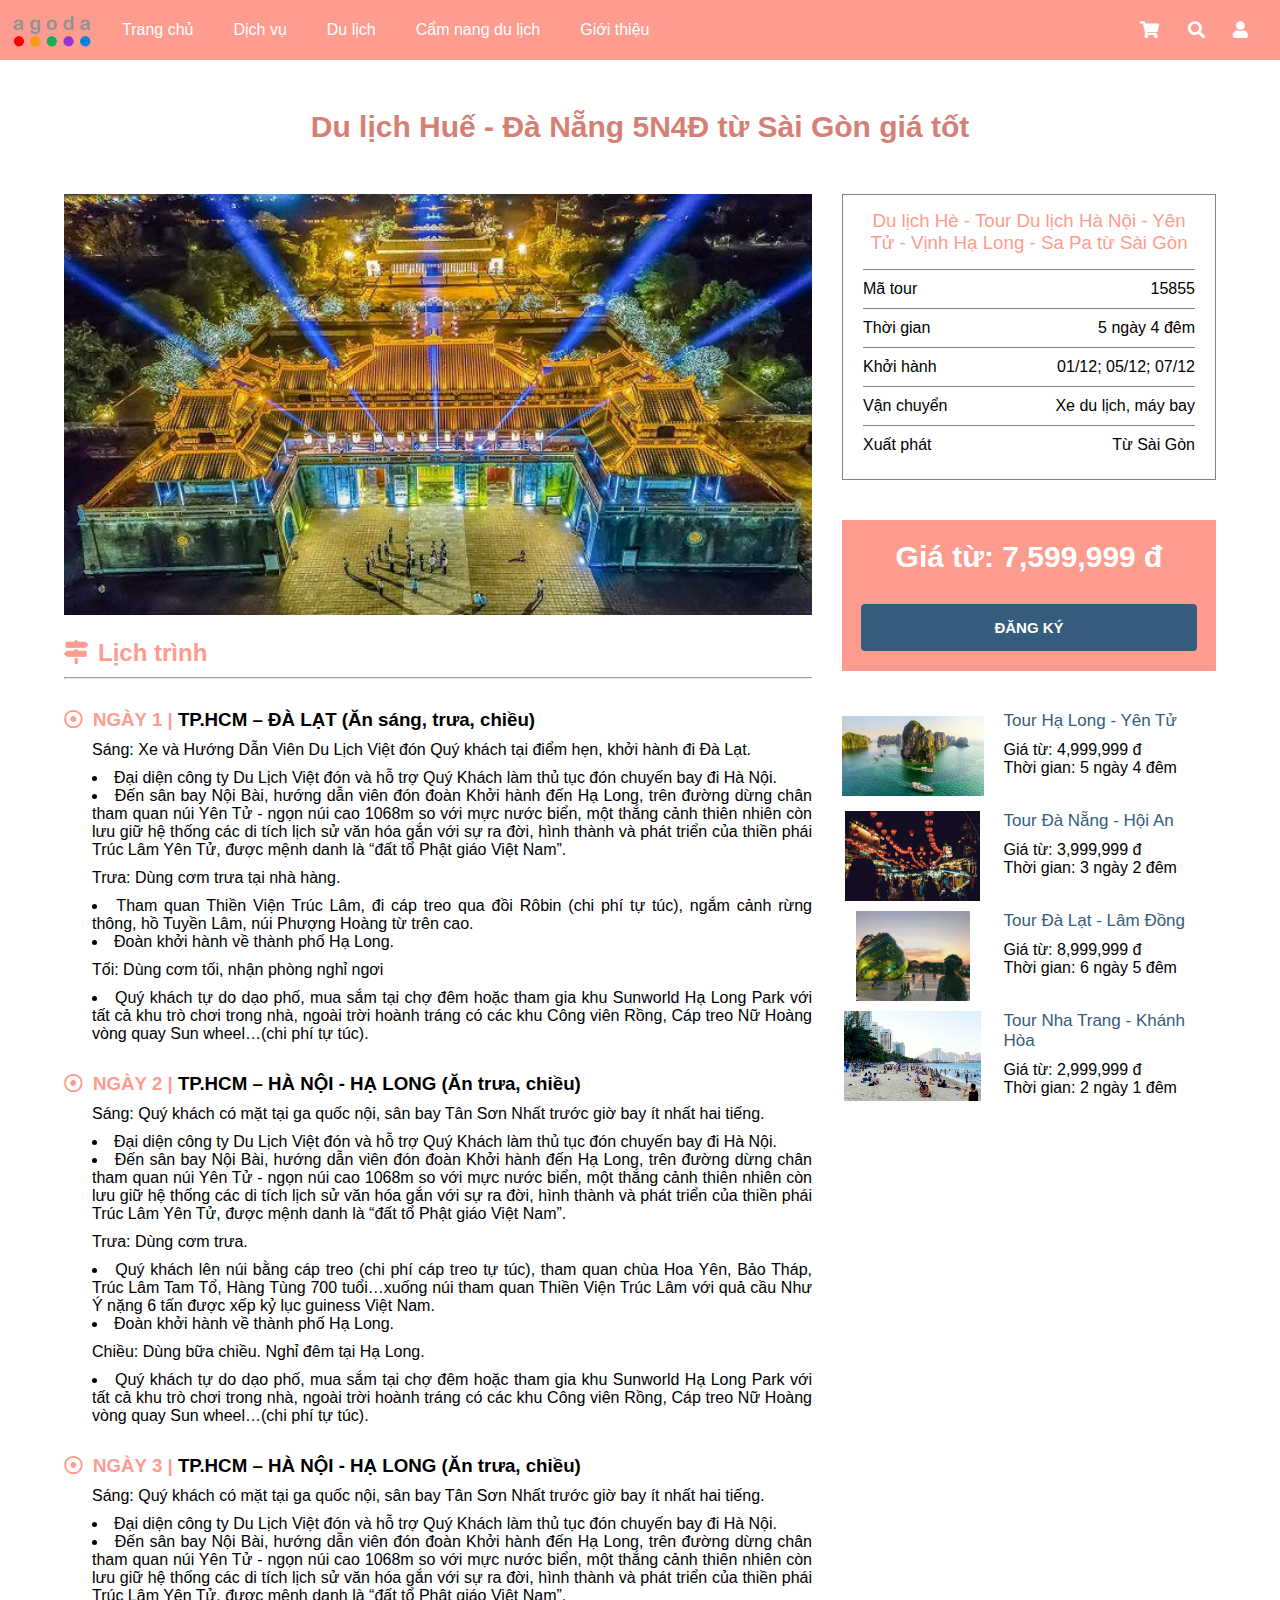
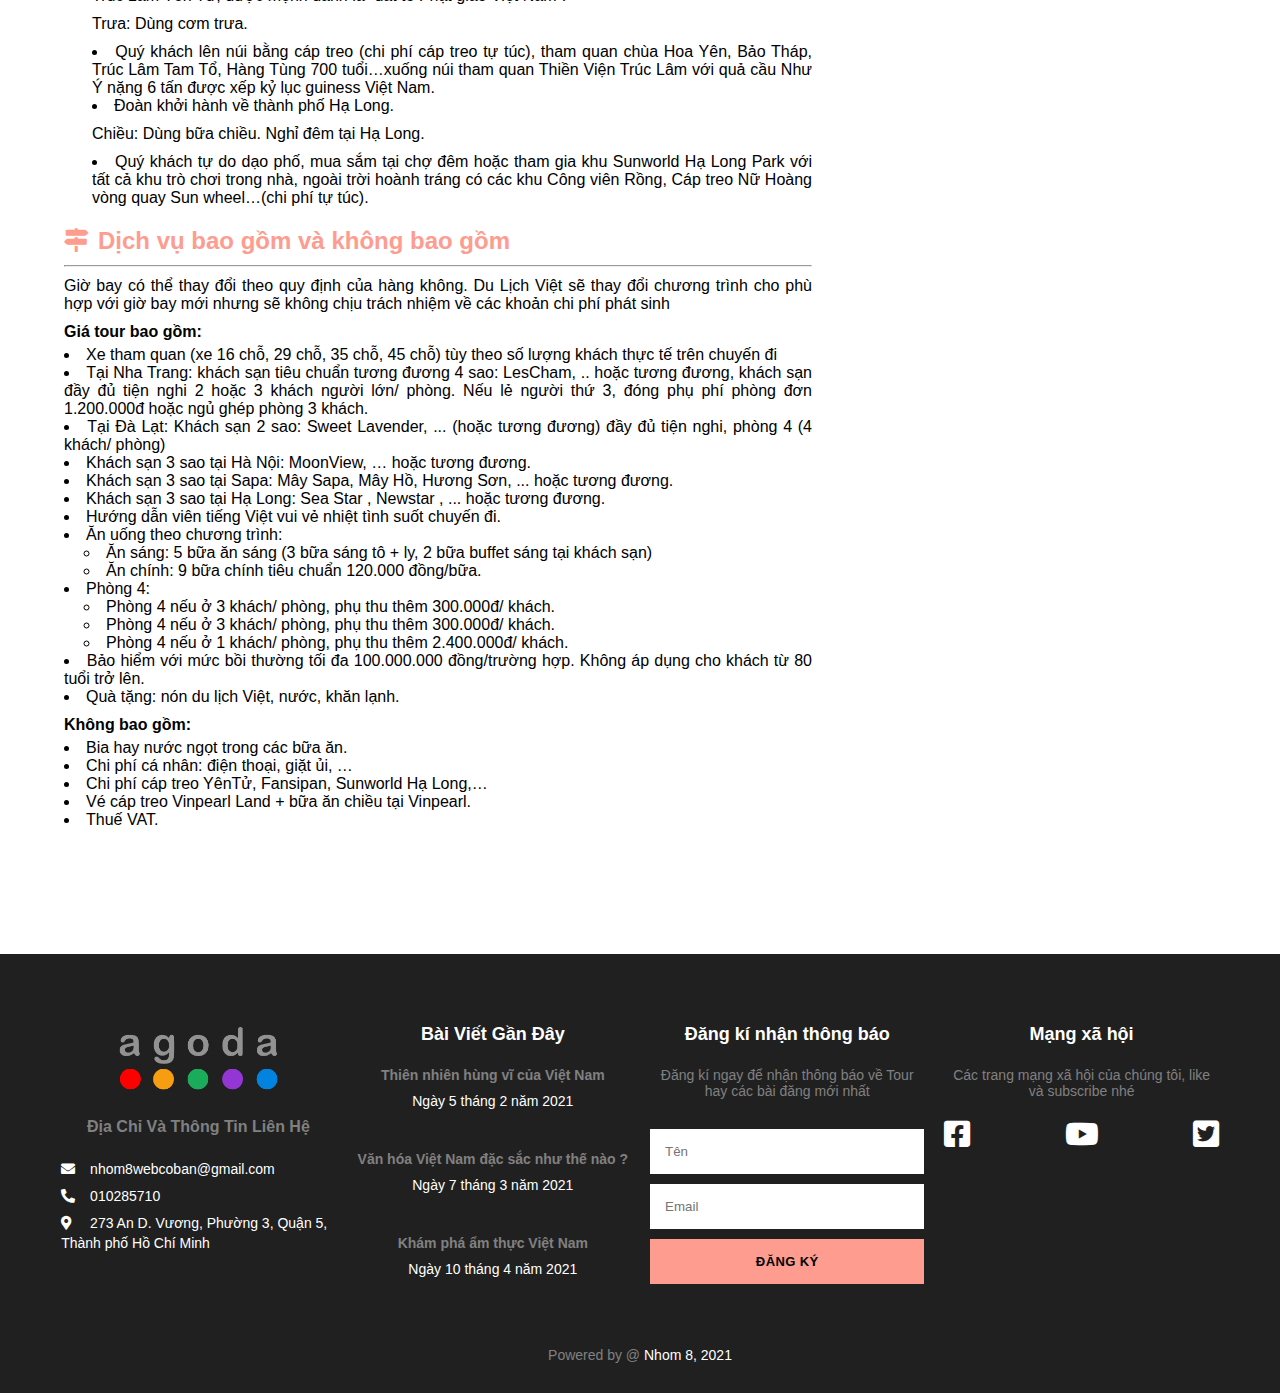
<file: Hue.html>
<!DOCTYPE html>
<html lang="en">
<head>
    <meta charset="UTF-8">
    <meta http-equiv="X-UA-Compatible" content="IE=edge">
    <meta name="viewport" content="width=device-width, initial-scale=1.0">
    <link rel="stylesheet" href="./css/style.css">
    <link rel="stylesheet" href="./css/styletour.css">
    <link rel="stylesheet" href="./fonts/fontawesome-free-5.15.4/css/all.min.css">
    <link rel="shortcut icon" type="image/png" href="./img/favi.png"/>
    <title>Huế - Đà Nẵng</title>
</head>
<body>
    <div class="header">
        <!-- NAVBAR -->
        <div class="header-nav">
            <div class="header-logo"> 
                <a href="./index.html" class="header-logo-img"><img src="./img/Agoda_logo.png" alt=""></a>
            </div>
            <ul class="nav-list">
                    <!-- NAV home -->
                    <li class="nav-item">
                        <a href="./index.html" class="nav-item-link">Trang chủ</a>
                    </li>
                    <!-- NAV Dich vu -->
                    <li class="nav-item">
                        <a href="#" class="nav-item-link">Dịch vụ</a>

                        <div class="subnav">
                            <ul class="subnav-ul">
                                <li class="subnav-item">
                                    <a href="" class="subnav-item-link">
                                        Thuê xe
                                    </a>
                                </li>
                                <li class="subnav-item">
                                    <a href="" class="subnav-item-link">
                                        Vé máy bay
                                    </a>
                                </li>
                                <li class="subnav-item">
                                    <a href="" class="subnav-item-link">
                                        Bảo hiểm du lịch
                                    </a>
                                </li>
                        
                            </ul>
                        </div>
                    </li>

                    <!-- NAV du lich -->
                    <li class="nav-item">
                    <a href="#" class="nav-item-link">Du lịch</a>

                    <div class="subnav">
                        <ul class="subnav-ul">
                            <li class="subnav-item">
                                <a href="" class="subnav-item-link">
                                    Du lịch miền Bắc
                                </a>
                            </li>
                            <li class="subnav-item">
                                <a href="" class="subnav-item-link">
                                   Du lịch miền Trung 
                                </a>
                            </li>
                            <li class="subnav-item">
                                <a href="" class="subnav-item-link">
                                    Du lịch miền Nam
                                </a>
                            </li>
                            <li class="subnav-item">
                                <a href="" class="subnav-item-link">
                                    Du lịch miền Tây
                                </a>
                            </li>
                    
                        </ul>
                    </div>
                    </li>
                
                    <!-- NAV cam nang -->
                    <li class="nav-item">
                    <a href="#" class="nav-item-link">Cẩm nang du lịch</a>

                    <div class="subnav">
                        <ul class="subnav-ul">
                            <li class="subnav-item">
                                <a href="" class="subnav-item-link">
                                    Mẹo du lịch
                                </a>
                            </li>
                            <li class="subnav-item">
                                <a href="" class="subnav-item-link">
                                    Chia sẻ kinh nghiệm
                                </a>
                            </li>
                    
                        </ul>
                    </div>
                    </li>
                     <!-- NAV gioi thieu -->
                     <li class="nav-item">
                        <a href="#" class="nav-item-link">Giới thiệu</a>     

                        <div class="subnav">
                            <ul class="subnav-ul">
                                <li class="subnav-item">
                                    <a href="" class="subnav-item-link">
                                        Về chúng tôi
                                        </a>
                                </li>
                                <li class="subnav-item">
                                    <a href="" class="subnav-item-link">
                                        Lĩnh vực hoạt động
                                         </a>
                                </li>
                                <li class="subnav-item">
                                    <a href="" class="subnav-item-link">
                                        Nhân sự
                                        </a>
                                </li>
                                <li class="subnav-item">
                                    <a href="" class="subnav-item-link">
                                        Liên hệ
                                        </a>
                                </li>
                                <li class="subnav-item">
                                    <a href="" class="subnav-item-link">
                                        Dự án sắp tới
                                        </a>
                                </li>
                            </ul>
                        </div>
                    </li>
            </ul>
        </div>
        <div class="icon-list">
                <a href=""><i class="fas fa-shopping-cart"></i></a>
                <a href=""><i class="fas fa-search"></i></a>
                <a href=""><i class="fas fa-user"></i></a>
        </div>

    </div>
    <div class="main-noidungtour">
        <h2>Du lịch Huế - Đà Nẵng 5N4Đ từ Sài Gòn giá tốt</h2>
        <div class="noidungtour">
            <div class="content-introduce">
                <div class="big-img">
                    <img src="./img/halongitem2.jpg" alt="">
                </div>
                <div class="lichtrinh">
                    <h2 class="capital"><i class="fas fa-map-signs"></i>Lịch trình</h2>
                    <hr>
                    <ul class="ngay">
                        <h3><span><i class="far fa-dot-circle"></i>NGÀY 1 |</span> TP.HCM – ĐÀ LẠT (Ăn sáng, trưa, chiều)</h3>
                        <li class="buoi">
                            <h4>Sáng: Xe và Hướng Dẫn Viên Du Lịch Việt đón Quý khách tại điểm hẹn, khởi hành đi Đà Lạt.</h4>
                            <ul>
                                <li>Đại diện công ty Du Lịch Việt đón và hỗ trợ Quý Khách làm thủ tục đón chuyến bay đi Hà Nội.</li>
                                <li>Đến sân bay Nội Bài, hướng dẫn viên đón đoàn Khởi hành đến Hạ Long, trên đường dừng chân tham quan núi Yên Tử - ngọn núi cao 1068m so với mực nước biển, một thắng cảnh thiên nhiên còn lưu giữ hệ thống các di tích lịch sử văn hóa gắn với sự ra đời, hình thành và phát triển của thiền phái Trúc Lâm Yên Tử, được mệnh danh là “đất tổ Phật giáo Việt Nam”.</li>
                            </ul>
                        </li>
                        <li class="buoi">
                            <h4>Trưa: Dùng cơm trưa tại nhà hàng.</h4>
                            <ul>
                                <li>Tham quan Thiền Viện Trúc Lâm, đi cáp treo qua đồi Rôbin (chi phí tự túc), ngắm cảnh rừng thông, hồ Tuyền Lâm, núi Phượng Hoàng từ trên cao.</li>
                                <li>Đoàn khởi hành về thành phố Hạ Long.</li>
                            </ul>
                        </li>
                        <li class="buoi">
                            <h4>Tối: Dùng cơm tối, nhận phòng nghỉ ngơi</h4>
                            <ul>
                                <li>Quý khách tự do dạo phố, mua sắm tại chợ đêm hoặc tham gia khu Sunworld Hạ Long Park với tất cả khu trò chơi trong nhà, ngoài trời hoành tráng có các khu Công viên Rồng, Cáp treo Nữ Hoàng vòng quay Sun wheel…(chi phí tự túc).</li>
                            </ul>
                        </li>
                    </ul>
                    <ul class="ngay">
                        <h3><span><i class="far fa-dot-circle"></i>NGÀY 2 |</span> TP.HCM – HÀ NỘI - HẠ LONG (Ăn trưa, chiều)</h3>
                        <li class="buoi">
                            <h4>Sáng: Quý khách có mặt tại ga quốc nội, sân bay Tân Sơn Nhất trước giờ bay ít nhất hai tiếng.</h4>
                            <ul>
                                <li>Đại diện công ty Du Lịch Việt đón và hỗ trợ Quý Khách làm thủ tục đón chuyến bay đi Hà Nội.</li>
                                <li>Đến sân bay Nội Bài, hướng dẫn viên đón đoàn Khởi hành đến Hạ Long, trên đường dừng chân tham quan núi Yên Tử - ngọn núi cao 1068m so với mực nước biển, một thắng cảnh thiên nhiên còn lưu giữ hệ thống các di tích lịch sử văn hóa gắn với sự ra đời, hình thành và phát triển của thiền phái Trúc Lâm Yên Tử, được mệnh danh là “đất tổ Phật giáo Việt Nam”.</li>
                            </ul>
                        </li>
                        <li class="buoi">
                            <h4>Trưa: Dùng cơm trưa.</h4>
                            <ul>
                                <li>Quý khách lên núi bằng cáp treo (chi phí cáp treo tự túc), tham quan chùa Hoa Yên, Bảo Tháp, Trúc Lâm Tam Tổ, Hàng Tùng 700 tuổi…xuống núi tham quan Thiền Viện Trúc Lâm với quả cầu Như Ý nặng 6 tấn được xếp kỷ lục guiness Việt Nam.</li>
                                <li>Đoàn khởi hành về thành phố Hạ Long.</li>
                            </ul>
                        </li>
                        <li class="buoi">
                            <h4>Chiều: Dùng bữa chiều. Nghỉ đêm tại Hạ Long.</h4>
                            <ul>
                                <li>Quý khách tự do dạo phố, mua sắm tại chợ đêm hoặc tham gia khu Sunworld Hạ Long Park với tất cả khu trò chơi trong nhà, ngoài trời hoành tráng có các khu Công viên Rồng, Cáp treo Nữ Hoàng vòng quay Sun wheel…(chi phí tự túc).</li>
                            </ul>
                        </li>
                    </ul>
                    <ul class="ngay">
                        <h3><span><i class="far fa-dot-circle"></i>NGÀY 3 |</span> TP.HCM – HÀ NỘI - HẠ LONG (Ăn trưa, chiều)</h3>
                        <li class="buoi">
                            <h4>Sáng: Quý khách có mặt tại ga quốc nội, sân bay Tân Sơn Nhất trước giờ bay ít nhất hai tiếng.</h4>
                            <ul>
                                <li>Đại diện công ty Du Lịch Việt đón và hỗ trợ Quý Khách làm thủ tục đón chuyến bay đi Hà Nội.</li>
                                <li>Đến sân bay Nội Bài, hướng dẫn viên đón đoàn Khởi hành đến Hạ Long, trên đường dừng chân tham quan núi Yên Tử - ngọn núi cao 1068m so với mực nước biển, một thắng cảnh thiên nhiên còn lưu giữ hệ thống các di tích lịch sử văn hóa gắn với sự ra đời, hình thành và phát triển của thiền phái Trúc Lâm Yên Tử, được mệnh danh là “đất tổ Phật giáo Việt Nam”.</li>
                            </ul>
                        </li>
                        <li class="buoi">
                            <h4>Trưa: Dùng cơm trưa.</h4>
                            <ul>
                                <li>Quý khách lên núi bằng cáp treo (chi phí cáp treo tự túc), tham quan chùa Hoa Yên, Bảo Tháp, Trúc Lâm Tam Tổ, Hàng Tùng 700 tuổi…xuống núi tham quan Thiền Viện Trúc Lâm với quả cầu Như Ý nặng 6 tấn được xếp kỷ lục guiness Việt Nam.</li>
                                <li>Đoàn khởi hành về thành phố Hạ Long.</li>
                            </ul>
                        </li>
                        <li class="buoi">
                            <h4>Chiều: Dùng bữa chiều. Nghỉ đêm tại Hạ Long.</h4>
                            <ul>
                                <li>Quý khách tự do dạo phố, mua sắm tại chợ đêm hoặc tham gia khu Sunworld Hạ Long Park với tất cả khu trò chơi trong nhà, ngoài trời hoành tráng có các khu Công viên Rồng, Cáp treo Nữ Hoàng vòng quay Sun wheel…(chi phí tự túc).</li>
                            </ul>
                        </li>
                    </ul>

                </div>
                <div class="dichvu">
                    <h2 class="capital"><i class="fas fa-map-signs"></i>Dịch vụ bao gồm và không bao gồm</h2>
                    <hr>
                    <p class="extra">Giờ bay có thể thay đổi theo quy định của hàng không. Du Lịch Việt sẽ thay đổi chương trình cho phù hợp với giờ bay mới nhưng sẽ không chịu trách nhiệm về các khoản chi phí phát sinh</p>
                    <div class="baogom">
                        <h4>Giá tour bao gồm:</h4>
                        <ul>
                            <li>Xe tham quan (xe 16 chỗ, 29 chỗ, 35 chỗ, 45 chỗ) tùy theo số lượng khách thực tế trên chuyến đi</li>
                            <li>Tại Nha Trang: khách sạn tiêu chuẩn tương đương 4 sao: LesCham, .. hoặc tương đương, khách sạn đầy đủ tiện nghi 2 hoặc 3 khách người lớn/ phòng. Nếu lẻ người thứ 3, đóng phụ phí phòng đơn 1.200.000đ hoặc ngủ ghép phòng 3 khách.</li>
                            <li>Tại Đà Lạt: Khách sạn 2 sao: Sweet Lavender, ... (hoặc tương đương) đầy đủ tiện nghi, phòng 4 (4 khách/ phòng)</li>
                            <li>Khách sạn 3 sao tại Hà Nội: MoonView, … hoặc tương đương.</li>
                            <li>Khách sạn 3 sao tại Sapa: Mây Sapa, Mây Hồ, Hương Sơn, ... hoặc tương đương.</li>
                            <li>Khách sạn 3 sao tại Hạ Long: Sea Star , Newstar , ... hoặc tương đương.</li>
                            <li>Hướng dẫn viên tiếng Việt vui vẻ nhiệt tình suốt chuyến đi.</li>
                            <li>Ăn uống theo chương trình: </li>
                            <ul class="sublist">
                                <li>Ăn sáng: 5 bữa ăn sáng (3 bữa sáng tô + ly, 2 bữa buffet sáng tại khách sạn)</li>
                                <li>Ăn chính: 9 bữa chính tiêu chuẩn 120.000 đồng/bữa.</li>
                            </ul>
                            <li>Phòng 4: </li>
                            <ul class="sublist">
                                <li>Phòng 4 nếu ở 3 khách/ phòng, phụ thu thêm 300.000đ/ khách.</li>
                                <li>Phòng 4 nếu ở 3 khách/ phòng, phụ thu thêm 300.000đ/ khách.</li>
                                <li>Phòng 4 nếu ở 1 khách/ phòng, phụ thu thêm 2.400.000đ/ khách.</li>
                            </ul>
                            <li>Bảo hiểm với mức bồi thường tối đa 100.000.000 đồng/trường hợp. Không áp dụng cho khách từ 80 tuổi trở lên.</li>
                            <li>Quà tặng: nón du lịch Việt, nước, khăn lạnh.</li>
                        </ul>
                    </div>
                    <div class="khongbaogom">
                        <h4>Không bao gồm:</h4>
                        <ul>
                            <li>Bia hay nước ngọt trong các bữa ăn.</li>
                            <li>Chi phí cá nhân: điện thoại, giặt ủi, …</li>
                            <li>Chi phí cáp treo YênTử, Fansipan, Sunworld Hạ Long,…</li>
                            <li>Vé cáp treo Vinpearl Land + bữa ăn chiều tại Vinpearl.</li>
                            <li>Thuế VAT.</li>
                        </ul>
                    </div>
                </div>
            </div>
            <div class="content-booking">
                <ul class="infor-booking">
                    <div>
                        <h3>Du lịch Hè - Tour Du lịch Hà Nội - Yên Tử - Vịnh Hạ Long - Sa Pa từ Sài Gòn</h3>
                        <li class="row">
                            <h4>Mã tour</h4>
                            <p>15855</p>
                        </li>
                        <li class="row">
                            <h4>Thời gian</h4>
                            <p>5 ngày 4 đêm</p>
                        </li>
                        <li class="row">
                            <h4>Khởi hành</h4>
                            <p>01/12; 05/12; 07/12</p>
                        </li>
                        <li class="row">
                            <h4>Vận chuyển</h4>
                            <p>Xe du lịch, máy bay</p>
                        </li>
                        <li class="row">
                            <h4>Xuất phát</h4>
                            <p>Từ Sài Gòn</p>
                        </li>
                    </div>
                </ul>
                <div class="register">
                    <h2>Giá từ: 7,599,999 đ</h2>
                    <input value="ĐĂNG KÝ" type="submit" class="btn-register"></button>
                </div>
                <div class="gioithieu">
                    <div class="main-gt">
                        <div class="row item">
                            <div class="gt-item-img">
                                <a href="./HaLong.html"><img class ="image" src="./img/halongitem1.jpg" alt=""></a> 
                            </div>
                            <div class="gt-item-content">
                                <a href="./HaLong.html">Tour Hạ Long - Yên Tử</a> 
                                <p>Giá từ: 4,999,999 đ</p>
                                <p>Thời gian: 5 ngày 4 đêm</p>
                            </div>
                        </div>
                        <div class="row item">
                            <div class="gt-item-img">
                                <a href="./HoiAn.html"><img class ="image" src="./img/halongitem3.jpg" alt=""></a> 
                            </div>
                            <div class="gt-item-content">
                                <a href="./HoiAn.html">Tour Đà Nẵng - Hội An</a> 
                                <p>Giá từ: 3,999,999 đ</p>
                                <p>Thời gian: 3 ngày 2 đêm</p>
                            </div>
                        </div>
                        <div class="row item">
                            <div class="gt-item-img">
                                <a href="./DaLat.html"><img class ="image" src="./img/halongitem4.jpg" alt=""></a> 
                            </div>
                            <div class="gt-item-content">
                                <a href="./DaLat.html">Tour Đà Lạt - Lâm Đồng</a> 
                                <p>Giá từ: 8,999,999 đ</p>
                                <p>Thời gian: 6 ngày 5 đêm</p>
                            </div>
                        </div>
                        <div class="row item">
                            <div class="gt-item-img">
                                <a href="./NhaTrang.html"><img class ="image" src="./img/halongitem5.jpg" alt=""></a> 
                            </div>
                            <div class="gt-item-content">
                                <a href="./NhaTrang.html">Tour Nha Trang - Khánh Hòa</a> 
                                <p>Giá từ: 2,999,999 đ</p>
                                <p>Thời gian: 2 ngày 1 đêm</p>
                            </div>
                        </div>
                    </div>
                </div>
            </div>
        </div>
    </div>
    <div class="footer">
        <div class="main-footer">
            <div class="row body-footer">
                <div class="body-footer-section">
                    <div class="footer-img">
                        <img src="./img/Agoda_logo.png" alt="">
                    </div>
                    <p class="footer-img-text">
                        <b> Địa Chỉ Và Thông Tin Liên Hệ </b>                       
                    </p>
                    <div class="footer-infor">
                        <div class="footer-infor-section">
                            <i class="fas fa-envelope"></i>
                            <a href="">nhom8webcoban@gmail.com</a>
                        </div>
                        <div class="footer-infor-section">
                            <i class="fas fa-phone-alt"></i>
                            <a href="">010285710</a>
                        </div>
                        <div class="footer-infor-section">
                            <i class="fas fa-map-marker-alt"></i>
                            <a href="">273 An D. Vương, Phường 3, Quận 5, Thành phố Hồ Chí Minh</a>
                        </div>
                    </div>
                </div>
                <div class="body-footer-section">
                    <h2 class="head-text-recent-post">Bài Viết Gần Đây</h2>
                    <div class="body-recent-post">
                        <div class="body-recent-post-item">
                            <a href="./thiennhienhungvi.html" class="sub-text-subscribe recent-post-location"><b>Thiên nhiên hùng vĩ của Việt Nam</b></a>
                            <a href="./thiennhienhungvi.html" class="recent-post-time">Ngày 5 tháng 2 năm 2021</a>
                        </div>
                        <div class="body-recent-post-item">
                            <a href="./vanhoa.html" class="sub-text-subscribe recent-post-location"><b>Văn hóa Việt Nam đặc sắc như thế nào ?</b></a>
                            <a href="./vanhoa.html" class="recent-post-time">Ngày 7 tháng 3 năm 2021</a>
                        </div>
                        <div class="body-recent-post-item">
                            <a href="./amthucphongphu.html" class="sub-text-subscribe recent-post-location"><b>Khám phá ẩm thực Việt Nam</b></a>
                            <a href="./amthucphongphu.html" class="recent-post-time">Ngày 10 tháng 4 năm 2021</a>
                        </div>

                    </div>
                </div>
                <div class="body-footer-section">
                    <h2 class="head-text-subscribe">Đăng kí nhận thông báo</h2>
                    <p class="sub-text-subscribe">Đăng kí ngay để nhận thông báo về Tour hay các bài đăng mới nhất</p>
                    <div class="body-subscribe">
                        <form action="" class="form-subscribe">
                            <input type="text" name="" placeholder="Tên" class="form-name">
                            <input type="email" name="" placeholder="Email" class="form-email">
                            <input value="ĐĂNG KÝ" type="submit" class="form-submit"></button>
                        </form>
                    </div>
                </div>
                <div class="body-footer-section">
                    <h2 class="head-text-social-network">Mạng xã hội</h2>
                    <p class="sub-text-subscribe social-sub-text">Các trang mạng xã hội của chúng tôi, like và subscribe nhé</p>
                    <div class="row body-social-network">
                        <a href="https://www.facebook.com/van.thong.16548/"><i class="fab fa-facebook-square"></i></a>
                        <a href="https://www.agoda.com/"><i class="fab fa-youtube"></i></a>
                        <a href=""><i class="fab fa-twitter-square"></i></a>
                    </div>
                </div>
            </div>
        </div>
        <div class="sub-footer">
            <p><span>Powered by @</span> Nhom 8, 2021</p>
        </div>
    </div> 
</body>
</html>
</file>
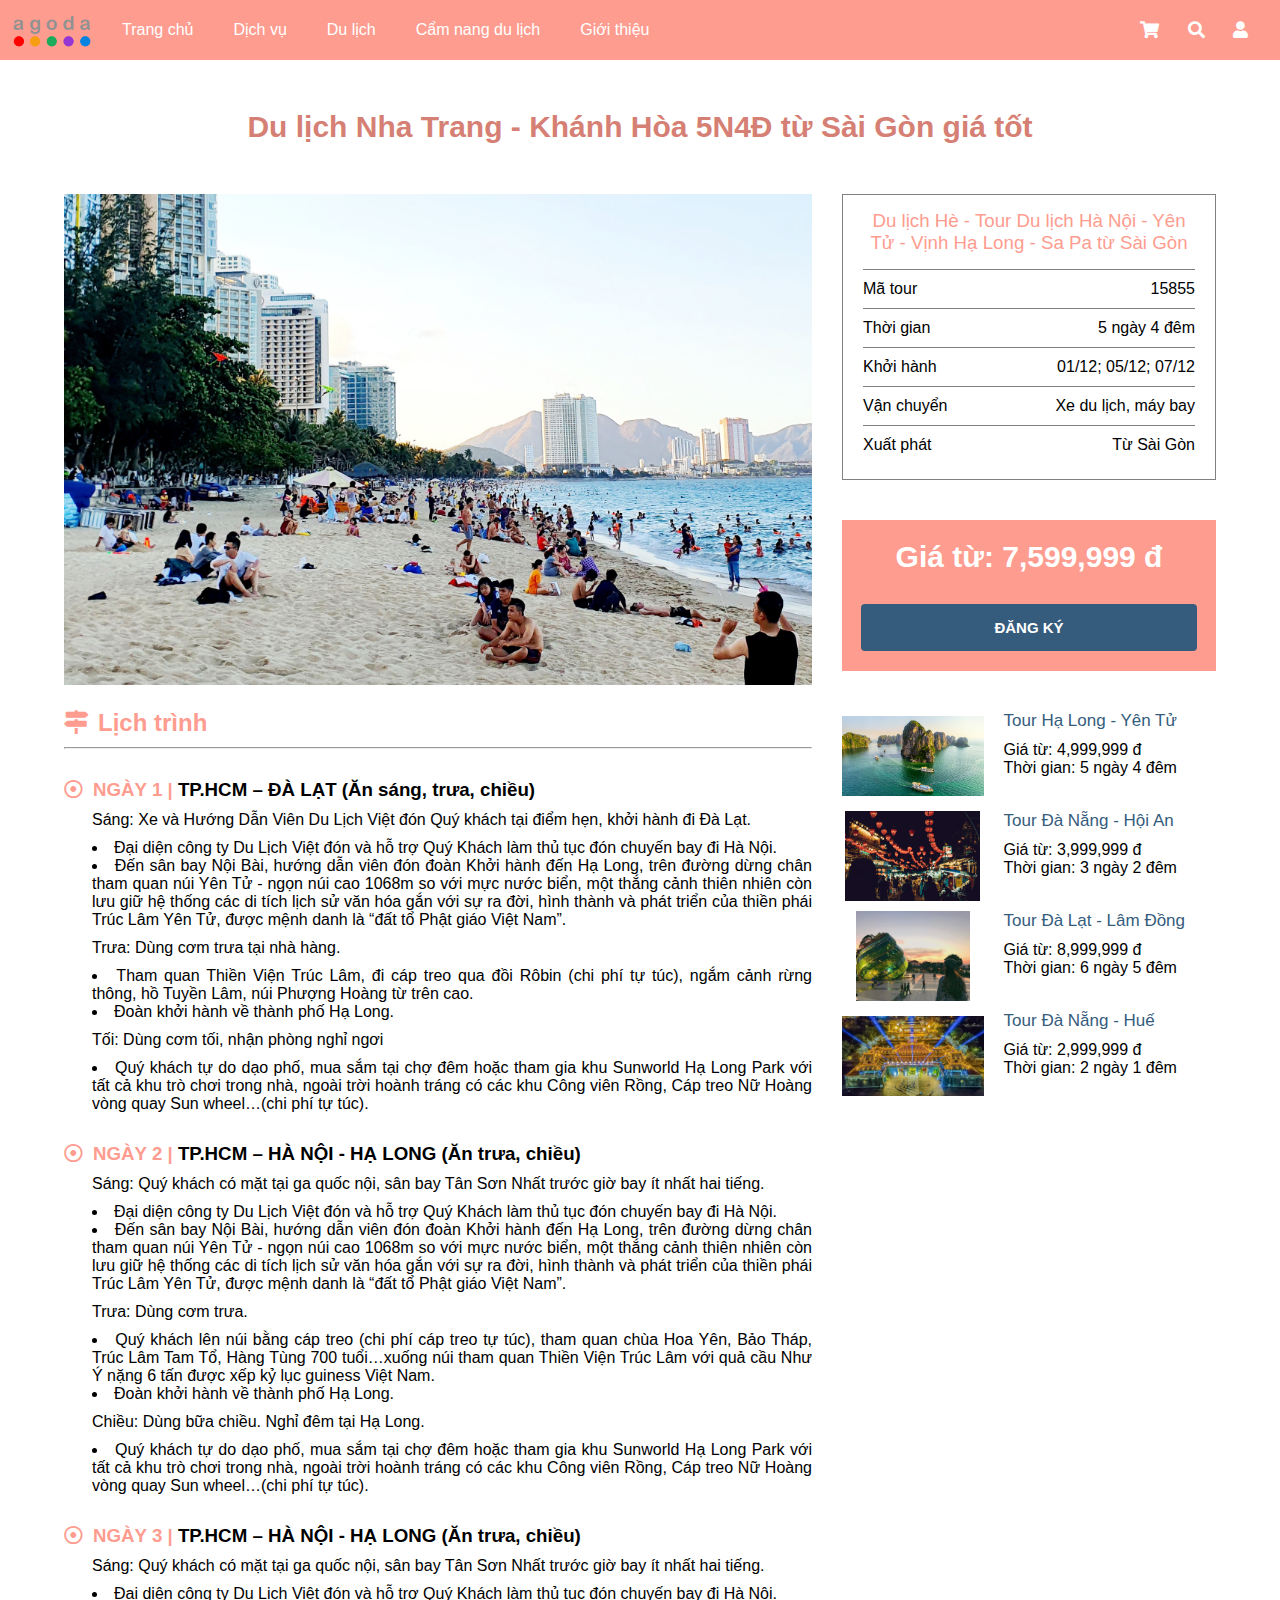
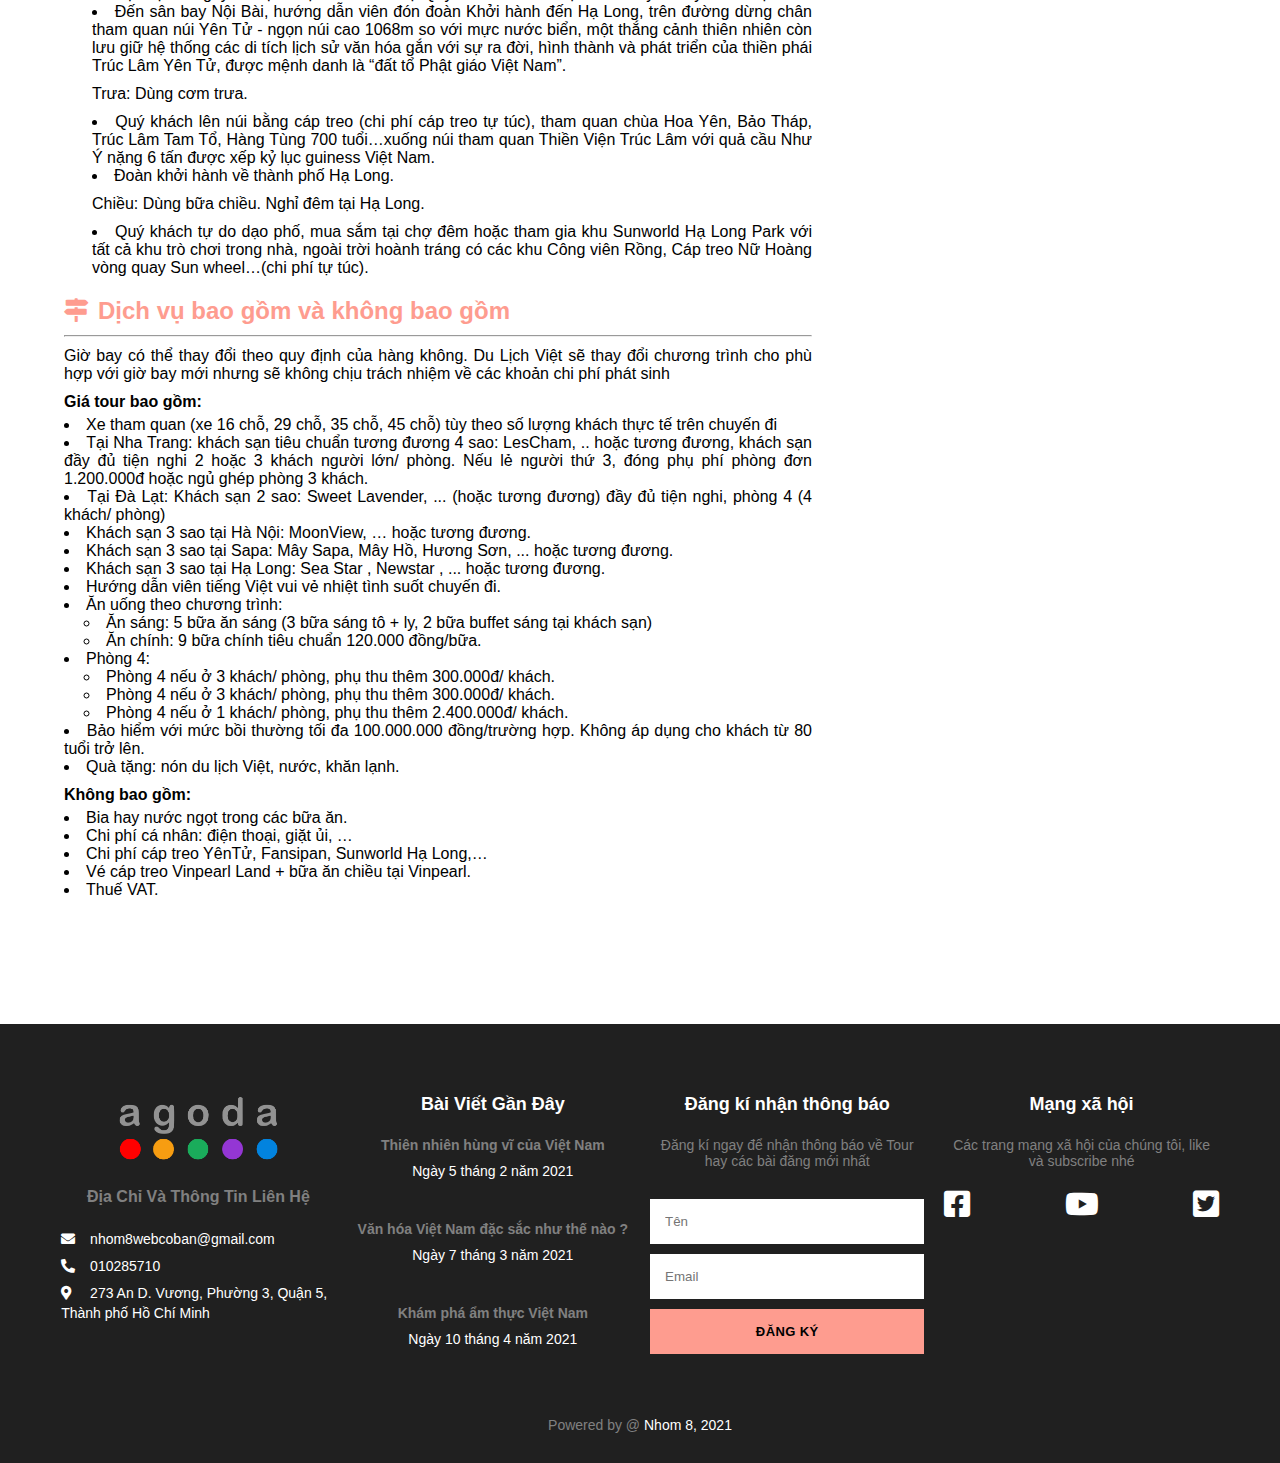
<file: NhaTrang.html>
<!DOCTYPE html>
<html lang="en">
<head>
    <meta charset="UTF-8">
    <meta http-equiv="X-UA-Compatible" content="IE=edge">
    <meta name="viewport" content="width=device-width, initial-scale=1.0">
    <link rel="stylesheet" href="./css/style.css">
    <link rel="stylesheet" href="./css/styletour.css">
    <link rel="stylesheet" href="./fonts/fontawesome-free-5.15.4/css/all.min.css">
    <link rel="shortcut icon" type="image/png" href="./img/favi.png"/>
    <title>Nha Trang - Khánh Hòa</title>
</head>
<body>
    <div class="header">
        <!-- NAVBAR -->
        <div class="header-nav">
            <div class="header-logo"> 
                <a href="./index.html" class="header-logo-img"><img src="./img/Agoda_logo.png" alt=""></a>
            </div>
            <ul class="nav-list">
                    <!-- NAV home -->
                    <li class="nav-item">
                        <a href="./index.html" class="nav-item-link">Trang chủ</a>
                    </li>
                    <!-- NAV Dich vu -->
                    <li class="nav-item">
                        <a href="#" class="nav-item-link">Dịch vụ</a>

                        <div class="subnav">
                            <ul class="subnav-ul">
                                <li class="subnav-item">
                                    <a href="" class="subnav-item-link">
                                        Thuê xe
                                    </a>
                                </li>
                                <li class="subnav-item">
                                    <a href="" class="subnav-item-link">
                                        Vé máy bay
                                    </a>
                                </li>
                                <li class="subnav-item">
                                    <a href="" class="subnav-item-link">
                                        Bảo hiểm du lịch
                                    </a>
                                </li>
                        
                            </ul>
                        </div>
                    </li>

                    <!-- NAV du lich -->
                    <li class="nav-item">
                    <a href="#" class="nav-item-link">Du lịch</a>

                    <div class="subnav">
                        <ul class="subnav-ul">
                            <li class="subnav-item">
                                <a href="" class="subnav-item-link">
                                    Du lịch miền Bắc
                                </a>
                            </li>
                            <li class="subnav-item">
                                <a href="" class="subnav-item-link">
                                   Du lịch miền Trung 
                                </a>
                            </li>
                            <li class="subnav-item">
                                <a href="" class="subnav-item-link">
                                    Du lịch miền Nam
                                </a>
                            </li>
                            <li class="subnav-item">
                                <a href="" class="subnav-item-link">
                                    Du lịch miền Tây
                                </a>
                            </li>
                    
                        </ul>
                    </div>
                    </li>
                
                    <!-- NAV cam nang -->
                    <li class="nav-item">
                    <a href="#" class="nav-item-link">Cẩm nang du lịch</a>

                    <div class="subnav">
                        <ul class="subnav-ul">
                            <li class="subnav-item">
                                <a href="" class="subnav-item-link">
                                    Mẹo du lịch
                                </a>
                            </li>
                            <li class="subnav-item">
                                <a href="" class="subnav-item-link">
                                    Chia sẻ kinh nghiệm
                                </a>
                            </li>
                    
                        </ul>
                    </div>
                    </li>
                     <!-- NAV gioi thieu -->
                     <li class="nav-item">
                        <a href="#" class="nav-item-link">Giới thiệu</a>     

                        <div class="subnav">
                            <ul class="subnav-ul">
                                <li class="subnav-item">
                                    <a href="" class="subnav-item-link">
                                        Về chúng tôi
                                        </a>
                                </li>
                                <li class="subnav-item">
                                    <a href="" class="subnav-item-link">
                                        Lĩnh vực hoạt động
                                         </a>
                                </li>
                                <li class="subnav-item">
                                    <a href="" class="subnav-item-link">
                                        Nhân sự
                                        </a>
                                </li>
                                <li class="subnav-item">
                                    <a href="" class="subnav-item-link">
                                        Liên hệ
                                        </a>
                                </li>
                                <li class="subnav-item">
                                    <a href="" class="subnav-item-link">
                                        Dự án sắp tới
                                        </a>
                                </li>
                            </ul>
                        </div>
                    </li>
            </ul>
        </div>
        <div class="icon-list">
                <a href=""><i class="fas fa-shopping-cart"></i></a>
                <a href=""><i class="fas fa-search"></i></a>
                <a href=""><i class="fas fa-user"></i></a>
        </div>

    </div>
    <div class="main-noidungtour">
        <h2>Du lịch Nha Trang - Khánh Hòa 5N4Đ từ Sài Gòn giá tốt</h2>
        <div class="noidungtour">
            <div class="content-introduce">
                <div class="big-img">
                    <img src="./img/halongitem5.jpg" alt="">
                </div>
                <div class="lichtrinh">
                    <h2 class="capital"><i class="fas fa-map-signs"></i>Lịch trình</h2>
                    <hr>
                    <ul class="ngay">
                        <h3><span><i class="far fa-dot-circle"></i>NGÀY 1 |</span> TP.HCM – ĐÀ LẠT (Ăn sáng, trưa, chiều)</h3>
                        <li class="buoi">
                            <h4>Sáng: Xe và Hướng Dẫn Viên Du Lịch Việt đón Quý khách tại điểm hẹn, khởi hành đi Đà Lạt.</h4>
                            <ul>
                                <li>Đại diện công ty Du Lịch Việt đón và hỗ trợ Quý Khách làm thủ tục đón chuyến bay đi Hà Nội.</li>
                                <li>Đến sân bay Nội Bài, hướng dẫn viên đón đoàn Khởi hành đến Hạ Long, trên đường dừng chân tham quan núi Yên Tử - ngọn núi cao 1068m so với mực nước biển, một thắng cảnh thiên nhiên còn lưu giữ hệ thống các di tích lịch sử văn hóa gắn với sự ra đời, hình thành và phát triển của thiền phái Trúc Lâm Yên Tử, được mệnh danh là “đất tổ Phật giáo Việt Nam”.</li>
                            </ul>
                        </li>
                        <li class="buoi">
                            <h4>Trưa: Dùng cơm trưa tại nhà hàng.</h4>
                            <ul>
                                <li>Tham quan Thiền Viện Trúc Lâm, đi cáp treo qua đồi Rôbin (chi phí tự túc), ngắm cảnh rừng thông, hồ Tuyền Lâm, núi Phượng Hoàng từ trên cao.</li>
                                <li>Đoàn khởi hành về thành phố Hạ Long.</li>
                            </ul>
                        </li>
                        <li class="buoi">
                            <h4>Tối: Dùng cơm tối, nhận phòng nghỉ ngơi</h4>
                            <ul>
                                <li>Quý khách tự do dạo phố, mua sắm tại chợ đêm hoặc tham gia khu Sunworld Hạ Long Park với tất cả khu trò chơi trong nhà, ngoài trời hoành tráng có các khu Công viên Rồng, Cáp treo Nữ Hoàng vòng quay Sun wheel…(chi phí tự túc).</li>
                            </ul>
                        </li>
                    </ul>
                    <ul class="ngay">
                        <h3><span><i class="far fa-dot-circle"></i>NGÀY 2 |</span> TP.HCM – HÀ NỘI - HẠ LONG (Ăn trưa, chiều)</h3>
                        <li class="buoi">
                            <h4>Sáng: Quý khách có mặt tại ga quốc nội, sân bay Tân Sơn Nhất trước giờ bay ít nhất hai tiếng.</h4>
                            <ul>
                                <li>Đại diện công ty Du Lịch Việt đón và hỗ trợ Quý Khách làm thủ tục đón chuyến bay đi Hà Nội.</li>
                                <li>Đến sân bay Nội Bài, hướng dẫn viên đón đoàn Khởi hành đến Hạ Long, trên đường dừng chân tham quan núi Yên Tử - ngọn núi cao 1068m so với mực nước biển, một thắng cảnh thiên nhiên còn lưu giữ hệ thống các di tích lịch sử văn hóa gắn với sự ra đời, hình thành và phát triển của thiền phái Trúc Lâm Yên Tử, được mệnh danh là “đất tổ Phật giáo Việt Nam”.</li>
                            </ul>
                        </li>
                        <li class="buoi">
                            <h4>Trưa: Dùng cơm trưa.</h4>
                            <ul>
                                <li>Quý khách lên núi bằng cáp treo (chi phí cáp treo tự túc), tham quan chùa Hoa Yên, Bảo Tháp, Trúc Lâm Tam Tổ, Hàng Tùng 700 tuổi…xuống núi tham quan Thiền Viện Trúc Lâm với quả cầu Như Ý nặng 6 tấn được xếp kỷ lục guiness Việt Nam.</li>
                                <li>Đoàn khởi hành về thành phố Hạ Long.</li>
                            </ul>
                        </li>
                        <li class="buoi">
                            <h4>Chiều: Dùng bữa chiều. Nghỉ đêm tại Hạ Long.</h4>
                            <ul>
                                <li>Quý khách tự do dạo phố, mua sắm tại chợ đêm hoặc tham gia khu Sunworld Hạ Long Park với tất cả khu trò chơi trong nhà, ngoài trời hoành tráng có các khu Công viên Rồng, Cáp treo Nữ Hoàng vòng quay Sun wheel…(chi phí tự túc).</li>
                            </ul>
                        </li>
                    </ul>
                    <ul class="ngay">
                        <h3><span><i class="far fa-dot-circle"></i>NGÀY 3 |</span> TP.HCM – HÀ NỘI - HẠ LONG (Ăn trưa, chiều)</h3>
                        <li class="buoi">
                            <h4>Sáng: Quý khách có mặt tại ga quốc nội, sân bay Tân Sơn Nhất trước giờ bay ít nhất hai tiếng.</h4>
                            <ul>
                                <li>Đại diện công ty Du Lịch Việt đón và hỗ trợ Quý Khách làm thủ tục đón chuyến bay đi Hà Nội.</li>
                                <li>Đến sân bay Nội Bài, hướng dẫn viên đón đoàn Khởi hành đến Hạ Long, trên đường dừng chân tham quan núi Yên Tử - ngọn núi cao 1068m so với mực nước biển, một thắng cảnh thiên nhiên còn lưu giữ hệ thống các di tích lịch sử văn hóa gắn với sự ra đời, hình thành và phát triển của thiền phái Trúc Lâm Yên Tử, được mệnh danh là “đất tổ Phật giáo Việt Nam”.</li>
                            </ul>
                        </li>
                        <li class="buoi">
                            <h4>Trưa: Dùng cơm trưa.</h4>
                            <ul>
                                <li>Quý khách lên núi bằng cáp treo (chi phí cáp treo tự túc), tham quan chùa Hoa Yên, Bảo Tháp, Trúc Lâm Tam Tổ, Hàng Tùng 700 tuổi…xuống núi tham quan Thiền Viện Trúc Lâm với quả cầu Như Ý nặng 6 tấn được xếp kỷ lục guiness Việt Nam.</li>
                                <li>Đoàn khởi hành về thành phố Hạ Long.</li>
                            </ul>
                        </li>
                        <li class="buoi">
                            <h4>Chiều: Dùng bữa chiều. Nghỉ đêm tại Hạ Long.</h4>
                            <ul>
                                <li>Quý khách tự do dạo phố, mua sắm tại chợ đêm hoặc tham gia khu Sunworld Hạ Long Park với tất cả khu trò chơi trong nhà, ngoài trời hoành tráng có các khu Công viên Rồng, Cáp treo Nữ Hoàng vòng quay Sun wheel…(chi phí tự túc).</li>
                            </ul>
                        </li>
                    </ul>

                </div>
                <div class="dichvu">
                    <h2 class="capital"><i class="fas fa-map-signs"></i>Dịch vụ bao gồm và không bao gồm</h2>
                    <hr>
                    <p class="extra">Giờ bay có thể thay đổi theo quy định của hàng không. Du Lịch Việt sẽ thay đổi chương trình cho phù hợp với giờ bay mới nhưng sẽ không chịu trách nhiệm về các khoản chi phí phát sinh</p>
                    <div class="baogom">
                        <h4>Giá tour bao gồm:</h4>
                        <ul>
                            <li>Xe tham quan (xe 16 chỗ, 29 chỗ, 35 chỗ, 45 chỗ) tùy theo số lượng khách thực tế trên chuyến đi</li>
                            <li>Tại Nha Trang: khách sạn tiêu chuẩn tương đương 4 sao: LesCham, .. hoặc tương đương, khách sạn đầy đủ tiện nghi 2 hoặc 3 khách người lớn/ phòng. Nếu lẻ người thứ 3, đóng phụ phí phòng đơn 1.200.000đ hoặc ngủ ghép phòng 3 khách.</li>
                            <li>Tại Đà Lạt: Khách sạn 2 sao: Sweet Lavender, ... (hoặc tương đương) đầy đủ tiện nghi, phòng 4 (4 khách/ phòng)</li>
                            <li>Khách sạn 3 sao tại Hà Nội: MoonView, … hoặc tương đương.</li>
                            <li>Khách sạn 3 sao tại Sapa: Mây Sapa, Mây Hồ, Hương Sơn, ... hoặc tương đương.</li>
                            <li>Khách sạn 3 sao tại Hạ Long: Sea Star , Newstar , ... hoặc tương đương.</li>
                            <li>Hướng dẫn viên tiếng Việt vui vẻ nhiệt tình suốt chuyến đi.</li>
                            <li>Ăn uống theo chương trình: </li>
                            <ul class="sublist">
                                <li>Ăn sáng: 5 bữa ăn sáng (3 bữa sáng tô + ly, 2 bữa buffet sáng tại khách sạn)</li>
                                <li>Ăn chính: 9 bữa chính tiêu chuẩn 120.000 đồng/bữa.</li>
                            </ul>
                            <li>Phòng 4: </li>
                            <ul class="sublist">
                                <li>Phòng 4 nếu ở 3 khách/ phòng, phụ thu thêm 300.000đ/ khách.</li>
                                <li>Phòng 4 nếu ở 3 khách/ phòng, phụ thu thêm 300.000đ/ khách.</li>
                                <li>Phòng 4 nếu ở 1 khách/ phòng, phụ thu thêm 2.400.000đ/ khách.</li>
                            </ul>
                            <li>Bảo hiểm với mức bồi thường tối đa 100.000.000 đồng/trường hợp. Không áp dụng cho khách từ 80 tuổi trở lên.</li>
                            <li>Quà tặng: nón du lịch Việt, nước, khăn lạnh.</li>
                        </ul>
                    </div>
                    <div class="khongbaogom">
                        <h4>Không bao gồm:</h4>
                        <ul>
                            <li>Bia hay nước ngọt trong các bữa ăn.</li>
                            <li>Chi phí cá nhân: điện thoại, giặt ủi, …</li>
                            <li>Chi phí cáp treo YênTử, Fansipan, Sunworld Hạ Long,…</li>
                            <li>Vé cáp treo Vinpearl Land + bữa ăn chiều tại Vinpearl.</li>
                            <li>Thuế VAT.</li>
                        </ul>
                    </div>
                </div>
            </div>
            <div class="content-booking">
                <ul class="infor-booking">
                    <div>
                        <h3>Du lịch Hè - Tour Du lịch Hà Nội - Yên Tử - Vịnh Hạ Long - Sa Pa từ Sài Gòn</h3>
                        <li class="row">
                            <h4>Mã tour</h4>
                            <p>15855</p>
                        </li>
                        <li class="row">
                            <h4>Thời gian</h4>
                            <p>5 ngày 4 đêm</p>
                        </li>
                        <li class="row">
                            <h4>Khởi hành</h4>
                            <p>01/12; 05/12; 07/12</p>
                        </li>
                        <li class="row">
                            <h4>Vận chuyển</h4>
                            <p>Xe du lịch, máy bay</p>
                        </li>
                        <li class="row">
                            <h4>Xuất phát</h4>
                            <p>Từ Sài Gòn</p>
                        </li>
                    </div>
                </ul>
                <div class="register">
                    <h2>Giá từ: 7,599,999 đ</h2>
                    <input value="ĐĂNG KÝ" type="submit" class="btn-register"></button>
                </div>
                <div class="gioithieu">
                    <div class="main-gt">
                        <div class="row item">
                            <div class="gt-item-img">
                                <a href="./HaLong.html"><img class ="image" src="./img/halongitem1.jpg" alt=""></a> 
                            </div>
                            <div class="gt-item-content">
                                <a href="./HaLong.html">Tour Hạ Long - Yên Tử</a> 
                                <p>Giá từ: 4,999,999 đ</p>
                                <p>Thời gian: 5 ngày 4 đêm</p>
                            </div>
                        </div>
                        <div class="row item">
                            <div class="gt-item-img">
                                <a href="./HoiAn.html"><img class ="image" src="./img/halongitem3.jpg" alt=""></a> 
                            </div>
                            <div class="gt-item-content">
                                <a href="./HoiAn.html">Tour Đà Nẵng - Hội An</a> 
                                <p>Giá từ: 3,999,999 đ</p>
                                <p>Thời gian: 3 ngày 2 đêm</p>
                            </div>
                        </div>
                        <div class="row item">
                            <div class="gt-item-img">
                                <a href="./DaLat.html"><img class ="image" src="./img/halongitem4.jpg" alt=""></a> 
                            </div>
                            <div class="gt-item-content">
                                <a href="./DaLat.html">Tour Đà Lạt - Lâm Đồng</a> 
                                <p>Giá từ: 8,999,999 đ</p>
                                <p>Thời gian: 6 ngày 5 đêm</p>
                            </div>
                        </div>
                        <div class="row item">
                            <div class="gt-item-img">
                                <a href="./Hue.html"><img class ="image" src="./img/halongitem2.jpg" alt=""></a> 
                            </div>
                            <div class="gt-item-content">
                                <a href="./Hue.html">Tour Đà Nẵng - Huế</a> 
                                <p>Giá từ: 2,999,999 đ</p>
                                <p>Thời gian: 2 ngày 1 đêm</p>
                            </div>
                        </div>
                    </div>
                </div>
            </div>
        </div>
    </div>
    <div class="footer">
        <div class="main-footer">
            <div class="row body-footer">
                <div class="body-footer-section">
                    <div class="footer-img">
                        <img src="./img/Agoda_logo.png" alt="">
                    </div>
                    <p class="footer-img-text">
                        <b> Địa Chỉ Và Thông Tin Liên Hệ </b>                       
                    </p>
                    <div class="footer-infor">
                        <div class="footer-infor-section">
                            <i class="fas fa-envelope"></i>
                            <a href="">nhom8webcoban@gmail.com</a>
                        </div>
                        <div class="footer-infor-section">
                            <i class="fas fa-phone-alt"></i>
                            <a href="">010285710</a>
                        </div>
                        <div class="footer-infor-section">
                            <i class="fas fa-map-marker-alt"></i>
                            <a href="">273 An D. Vương, Phường 3, Quận 5, Thành phố Hồ Chí Minh</a>
                        </div>
                    </div>
                </div>
                <div class="body-footer-section">
                    <h2 class="head-text-recent-post">Bài Viết Gần Đây</h2>
                    <div class="body-recent-post">
                        <div class="body-recent-post-item">
                            <a href="./thiennhienhungvi.html" class="sub-text-subscribe recent-post-location"><b>Thiên nhiên hùng vĩ của Việt Nam</b></a>
                            <a href="./thiennhienhungvi.html" class="recent-post-time">Ngày 5 tháng 2 năm 2021</a>
                        </div>
                        <div class="body-recent-post-item">
                            <a href="./vanhoa.html" class="sub-text-subscribe recent-post-location"><b>Văn hóa Việt Nam đặc sắc như thế nào ?</b></a>
                            <a href="./vanhoa.html" class="recent-post-time">Ngày 7 tháng 3 năm 2021</a>
                        </div>
                        <div class="body-recent-post-item">
                            <a href="./amthucphongphu.html" class="sub-text-subscribe recent-post-location"><b>Khám phá ẩm thực Việt Nam</b></a>
                            <a href="./amthucphongphu.html" class="recent-post-time">Ngày 10 tháng 4 năm 2021</a>
                        </div>

                    </div>
                </div>
                <div class="body-footer-section">
                    <h2 class="head-text-subscribe">Đăng kí nhận thông báo</h2>
                    <p class="sub-text-subscribe">Đăng kí ngay để nhận thông báo về Tour hay các bài đăng mới nhất</p>
                    <div class="body-subscribe">
                        <form action="" class="form-subscribe">
                            <input type="text" name="" placeholder="Tên" class="form-name">
                            <input type="email" name="" placeholder="Email" class="form-email">
                            <input value="ĐĂNG KÝ" type="submit" class="form-submit"></button>
                        </form>
                    </div>
                </div>
                <div class="body-footer-section">
                    <h2 class="head-text-social-network">Mạng xã hội</h2>
                    <p class="sub-text-subscribe social-sub-text">Các trang mạng xã hội của chúng tôi, like và subscribe nhé</p>
                    <div class="row body-social-network">
                        <a href="https://www.facebook.com/van.thong.16548/"><i class="fab fa-facebook-square"></i></a>
                        <a href="https://www.agoda.com/"><i class="fab fa-youtube"></i></a>
                        <a href=""><i class="fab fa-twitter-square"></i></a>
                    </div>
                </div>
            </div>
        </div>
        <div class="sub-footer">
            <p><span>Powered by @</span> Nhom 8, 2021</p>
        </div>
    </div> 
</body>
</html>
</file>
<file: css/style.css>
:root{
    --text-color: #fff ;
    --main-color: #fe9c8f;
    --boldmain-color:#d67f74;
}
*{
    margin: 0;
    padding: 0;
    box-sizing: border-box;
}

html{
    font-family: Helvetica, sans-serif;
    font-family: 'Roboto', sans-serif;
}

.row{
    display: flex;
    justify-content: space-around;
}
.col-third{
    flex: 1;
    padding: 0px 5px;
}
.col-fourth{
    flex: 1;
    padding: 0px 10px;
}
.text-init{
    text-align: center;
    margin-bottom: 50px;
}
.text-init p{
    font-family: 'Dancing Script', cursive;
    color: var(--main-color);
    font-size: 35px;
}
.text-init h2{
    font-size: 65px;
}
.btn-viewmore{
    margin-top: 35px;
    text-align: center;
}
.btn-viewmore a{
    display: inline-block;
    text-decoration: none;
    color:var(--text-color);
    background-color: var(--main-color);
    border-radius: 5px;
    transition: background-color 0.3s;
    font-size: 16px;
    font-weight: 600;
    padding: 21px 62px;
}
.btn-viewmore a:hover{
    background-color: var(--boldmain-color);
    transition: 0.3s;

}
.image{
    width: 100%;
    height: 100%;
    object-fit: contain;
}

/* Phan header */

.header{
    height: 60px;
    background-color: var(--main-color);
    position: fixed;
    top: 0;
    left: 0;
    right: 0;
    z-index: 1;
    display: flex;
    justify-content: space-between;
}

    /* Phan logo */

.header-logo{
    margin-left: 2px;
    width: 100px;
}
.header-logo-img img{
    width: 100%;
    transform: scale(0.8,0.8);
    margin-top: 10px;
}

    /* Phan main nav */

.header-nav{
    display: flex;
    justify-content: flex-start;
}
.nav-list{
    list-style: none;
    display: flex;
}

        /* Tung item  */

.nav-item{

    position: relative;
}

            /* Phan item phia tren */
.nav-item-link{
    text-decoration: none;
    color: var(--text-color);
    display: block;
    font-weight: 500;
    /* text-transform: uppercase; */
    line-height: 60px;
    padding: 0px 20px;
    text-align: center;
    transition: background-color 0.1s;
}
.subnav-item-link{
    text-decoration: none;
    display: block;
    padding: 14px 19.5px;
    color: var(--main-color);
    transition: background-color 0.1s;
    
}

.nav-item-link:hover{
    background-color: var(--text-color);
    color: var(--main-color);
}
.subnav-item-link:hover{
    background-color:var(--main-color) ;
    color: var(--text-color);
}

            /* Phan subnav */

.nav-item .subnav-ul{
    display: none;
    position: absolute;
    min-width: 200px;
    top:100%;
    left:0px;
    background-color: var(--text-color);
    box-shadow: 0 0 10px rgba(0, 0, 0, 0.3);
    
}
.nav-item:hover .subnav-ul{
    display: block;
} 

.subnav-ul{
    list-style: none;
}
.subnav-item{
    display: block;
}
.icon-list{
    padding-right: 20px;
}

.icon-list a i{
    line-height: 60px;
    color:var(--text-color);
    font-size: 17px;
    padding: 0px 12px;
}
.icon-list i:hover{
    opacity: 0.6;
    cursor: pointer;
}
.slider{
    position: relative;
    margin-top: 60px;
    background-image: url(./halong.jpg);
    padding-top: 40%;
    background-position: center center;
    background-repeat: no-repeat;
    background-size: cover;
}
.slider-main{
    position: absolute;
    bottom: 120px;
    text-align: center;
    width: 100%;
    color: var(--text-color);
}
.slider-main .slider-invite{
    font-family: 'Dancing Script', cursive;
    font-size: 58px;
}
.slider-main .slider-heading{
    font-size: 100px;
    margin-bottom: 15px;
}
.slider-main .slider-text{
    font-size: 20px;
    width: 65%;
    text-align: center;
    margin: 0px auto;
    line-height: 30px;
}

.content{
    margin-top: 15px;
}
.content-tour{
    margin-top: 50px;
}

.tour-list{
    list-style: none;
}
.tour-item{
    border: 0.1px solid rgb(230, 230, 230);
    flex: 1;
    padding: 0px 5px;
}
.tour-item-img{
    height: 172px;
    overflow: hidden;
}
.tour-item-img img{
    object-fit: cover ;
}
.tour-item-img img:hover{
    transform: scale(1.1,1.1);
    transition: 0.9s;
}

.tour-mid-item{
    display: flex;
    justify-content: space-around;
    background-color:var(--main-color);
    margin-top: 15px;
    padding: 12px 0px;
    color: var(--text-color);
    font-size: 14px;
}
.tour-mid-item i{
    margin-right: 5px;
}

.tour-body-item{
    padding: 20px 35px 10px 25px;
}
.tour-body-item h2{
    margin-bottom: 12px;
}
.tour-body-item >h2 a{
    text-decoration: none;
    color: #333;
    transition: color 0.2s;
    font-size: 22px;

}
.tour-body-item >h2 a:hover{
    color: var(--boldmain-color);
    transition: 0.2s;
}

.tour-body-item >p{
    line-height: 25px;
    margin-bottom: 15px;
    letter-spacing: 0.1 px;
    font-size: 16px;
}
.tour-body-item >div{
    display: flex;
    font-size: 14px;
    justify-content: space-between;
    font-weight: 600;
}
.tour-body-item >div i{
    margin-right: 5px;
}

/* PHAN CHEN VIDEO YOUTUBE */
.content-ytb{
    margin-top: 125px;
}

.ytb-video{
    margin-top: 45px;
    text-align: center;
}
.ytb-video iframe{
    width:800px;
    height:450px;
}
.ytb-detail{
    margin-top: 45px;
    width: 800px;
    margin-left: auto;
    margin-right: auto;
    text-align: center;
}
.ytb-detail-text{
    font-size: 17px;
    line-height: 28px;
}
.ytb-detail-link{
    margin-top: 30px;
}
.ytb-detail-link a{
    text-decoration: none;
    display: inline-block;
    background-color: var(--main-color);
    color: #fff;
    font-size: 16px;
    font-weight: 600;
    padding:21px 62px;
    border-radius:6px ;
    transition: 0.3s;
}
.ytb-detail-link a:hover{
    background-color: var(--boldmain-color);
    transition: 0.3s;

    /* text-decoration: none;
    color: #fff; */
}


/* PHAN REVIEW */
.content-review{
    margin-top: 40px;
}
.review-main{
    background-image: url(./reviewnen.jpg);
    background-repeat: no-repeat;
    background-position: center;
    background-size: cover;
    width: 100%;
    height: 700px;
    position: relative;
}

.review-init{
    position: absolute;
    color: var(--text-color);
    width: 100%;
    text-align: center;
    top: 95px;

}
.review-init h2{
    font-size: 65px;
    font-weight: 600;
}
.review-init p{
    font-size: 17px;
    margin-top: 15px;
}

.review-list{
    position: absolute;
    bottom: 150px;
    margin: 0px -8px;
    list-style: none;
    display: flex;
    justify-content: space-around;
}

.review-item{
    width: (100%/3);
    height: 230px;
    background-color: var(--text-color);
    border-radius: 8px;
    margin: 0px 8px;
    padding: 40px 42px;
    display: flex;
}

.item-rv-body{
    margin: 10px 0px 0px 25px;
    flex: 2;
    font-size: 18px;
}
.item-rv-body >a{
    text-decoration: none;
    color: #000;
    font-size: 20px;
    font-weight: 600;
}
.item-rv-body >a:hover{
    color: var(--boldmain-color);
    transition: 0.2s;
}
.item-rv-img{
    height: 100%;
    flex: 1;
}

.item-rv-icon{
    margin-bottom: 10px;
}
.item-rv-icon i{
    color: var(--main-color);
    margin-right: 3px;
    font-size: 12px;
}

.item-rv-body >p{
    margin-bottom: 10px;
    line-height: 22px;
    font-size: 15px;
}
.item-rv-sig{
    font-size: 14px;
}

/* PHAN TIM KIEM */
.content-find{
    margin-top: 100px;
}

.find-item-img{
    height: 220px;
    overflow: hidden;
}

.find-item-img img:hover{
    filter: opacity(0.8);
    transition: 0.5s;
}

.find-item-body{
    margin-top: 20px;
    text-align: center;
}
.find-item-body >a{
    display: inline-block;
    font-size: 27px;
    font-weight: 600;
    text-decoration: none;
    color: var(--main-color);
    margin-bottom: 10px;
}
.find-item-body >a:hover{
    color: var(--boldmain-color);
    transition: 0.2s;
}
.find-item-body p{
    line-height: 27px;
    letter-spacing: 0.1px;
    width: 90%;
    margin: 0px auto;
}
.find-item-body .btn-viewmore a{
    padding: 15px 20px;
    letter-spacing: 0.3px;
}
.find-item-body .btn-viewmore a i{
    margin-left: 10px;
    font-size: 14px;
}

/* WHY CHOOSE US */


.content-why{
    margin-top: 125px;
}


.why-list{
    margin-top: 70px;
}
.why-list-item{
    margin-top: 45px;
}

.why-item-img{
    flex: 1.2;
    height: 100%;
    overflow: hidden;
    text-align: center;
}
.why-item-img img{
    width: 75%;
}
.why-item-body{
    flex: 3;
}
.why-item-body h2{
    color: var(--boldmain-color);
    margin-bottom: 5px;
}
.why-item-body p{
    line-height: 25px;
    width: 95%;
    text-align: justify;
}

/* PHAN FOOTER */
.footer{
    margin-top: 125px;
    background-color: rgb(32, 32, 32);
}
.main-footer{
    width: 92%;
    margin: 0px auto;
    padding-top: 70px;
    padding-bottom: 50px;
}
.footer a{
    text-decoration: none;
}
.body-footer-section{
    flex: 1;
    padding: 0px 10px;
    text-align: center;
    color : gray;
}

/* PHAN1 */
.footer-img{
    width: 100%;
    height: 70px;
    margin-bottom: 20px;
}
.footer-img img{
    width: 100%;
    height: 100%;
    object-fit: contain;
}
.footer-infor{
    margin-top: 20px;
}
.footer-infor i{
    min-width: 25px;
}
.footer-infor a{
    line-height: 20px;
    font-weight: 500;
    color: #fff;
}
.footer-infor-section{
    margin-top: 7px;
    font-size: 14px;
    text-align: left; 
    color: #fff;
}
.footer-img-text{
    font-size: 16px;
    line-height: 25px;
    color: gray;
}

/* PHAN 2 */
.head-text-recent-post{
    font-size: 18px;
    color :#fff;
}
.body-recent-post{
    font-size: 14px;
}
.body-recent-post-item{
    margin-bottom: 20px;
}
.recent-post-location{
    display: inline-block;
}
.recent-post-time{
    display: inline-block;
    color:#fff;
    margin-top: 10px;
}

/* PHAN 3 */
.head-text-subscribe{
    font-size: 18px;
    color: #fff;
}
.sub-text-subscribe{
    font-size: 14px;
    margin-top: 22px;
    color:gray;  
}
.body-subscribe{
    margin-top: 30px;
    width: 100%;
} 
.form-name{
    background-color:var(--text-color);
    border: none;
    padding: 15px 15px;
    width: 100%;
    margin-bottom: 10px;
}
.form-email{   
    border: none;
    background-color:var(--text-color);
    padding: 15px 15px;
    width: 100%;
    margin-bottom: 10px;   
}
.form-submit{
    color: #000;
    font-weight: 600;
    font-size: 13px;
    letter-spacing: 0.4px;
    width: 100%;
    background-color: var(--main-color);
    border: none;
    padding: 15px 0px;
}
.form-submit:hover {
    background-color: var(--text-color);
    transition: 0.5s;
}

/* PHAN 4 */
.head-text-social-network{
    font-size: 18px;
    color: #fff;
}
.body-social-network{
    margin-top: 20px;
     /* justify-content: flex-start;  */
    display: flex;
    justify-content: space-around;
}
.body-social-network a{
    display: inline-block;
     /* margin-right: 30px;  */
}
.body-social-network a i{
    color: var(--text-color);
    font-size: 30px;
}

/* PHAN BAN QUYEN */
.sub-footer{
    color: #fff;
    font-size: 14px;
    text-align: center;
    padding-bottom: 30px;
}
.sub-footer span{
    color: gray;
}
</file>
<file: css/styletour.css>
.row{
    display: flex;
    justify-content: space-between;
}
/* PHAN NOI DUNG */
.main-noidungtour{
    width: 90%;
    margin: 60px auto 0px auto;
}
.noidungtour{
    margin-top: 50px;
}
.main-noidungtour ul{
    list-style: none;
}
.main-noidungtour >h2{
    color: var(--boldmain-color);
    text-align: center;
    padding-top: 50px;
    font-size: 30px;
}
.capital{
    margin-top: 20px;
    color: var(--main-color);
    margin-bottom: 10px;
}
.capital i{
    margin-right: 10px;
}

.noidungtour{
    display: flex;
    justify-content: space-around;
}
.content-introduce{
    flex: 2;
    text-align: justify;
    padding-right: 15px;
}
.content-booking{
    flex: 1;
    padding-left: 15px;
}
/* LICH TRINH */
/* Ngay */
.ngay{
    margin-top: 30px;
}
.ngay h3 span
{
    color: var(--main-color);
}
.ngay h3 i
{
    margin-right: 10px;
}
/* Buoi */
.buoi{
    margin-left: 28px;
}
.buoi h4{
    font-size: 16px;
    font-weight: 500;
    margin: 10px 0px 10px 0px;
}
.buoi li{
    list-style-type: disc;
    list-style-position: inside;
}
/* DICH VU */
.dichvu >div{
    margin-top: 10px;
}
.dichvu .extra
{
    margin-top: 10px;
}
.dichvu >div h4{
    margin-bottom: 5px;
}
.dichvu li{
    list-style-type: disc;
    list-style-position: inside;
}
.dichvu .sublist li{
    margin-left: 20px;
}
.dichvu .sublist li{
    list-style-type: circle;
    list-style-position: inside;
}
.content-booking{

}
.infor-booking{
    border: 1px solid gray;
}
.infor-booking div{
    padding: 15px 20px;
}
.infor-booking h3{
    color: var(--main-color);
    font-weight: 500;
    text-align: center;
    margin-bottom: 15px;
}

.infor-booking li{
    padding: 10px 0px;
    border-top: 1px solid gray;
}

.infor-booking li h4{
    font-weight: 500;
}

/* DANG KY */
.content-booking{
    position: relative;
}
.register{
    background-color: var(--main-color);
    text-align: center;
    margin-top: 40px;
}
.register h2{
    padding-top: 20px;
    font-size: 30px;
    font-weight: 600;
    color: var(--text-color);
}
.btn-register{
    width: 90%;
    margin: 30px 0px 20px 0px;
    border: none;
    color: var(--text-color);
    font-weight: 600;
    font-size: 15px;
    background-color:#355c7d;
    border-radius: 4px;
    padding: 15px;
    
}
.btn-register:hover {
    color: #355c7d;
    background-color: var(--text-color);
    transition: 0.2s;
    cursor: pointer;
}
.big-img img{
    width: 100%;
    height: 100%;
    object-fit: cover;
}
/* GIOI THIEU */
.gioithieu{
    margin-top: 40px;
}
.main-gt{

}
.item{
    margin-bottom: 10px;
}
.gt-item-img{
    flex: 2;
    height: 90px;
}
.gt-item-content{
    flex: 3;
    margin-left: 20px;
    height: 100%;
}
.gt-item-content a{
    display: inline-block;
    text-decoration: none;
    color: #355c7d;
    font-size: 17px;
    font-weight: 500;
    margin-bottom: 10px;
}
.gt-item-content a:hover{
    transition: 0.2s;
    color: #0a1722;
}
</file>
